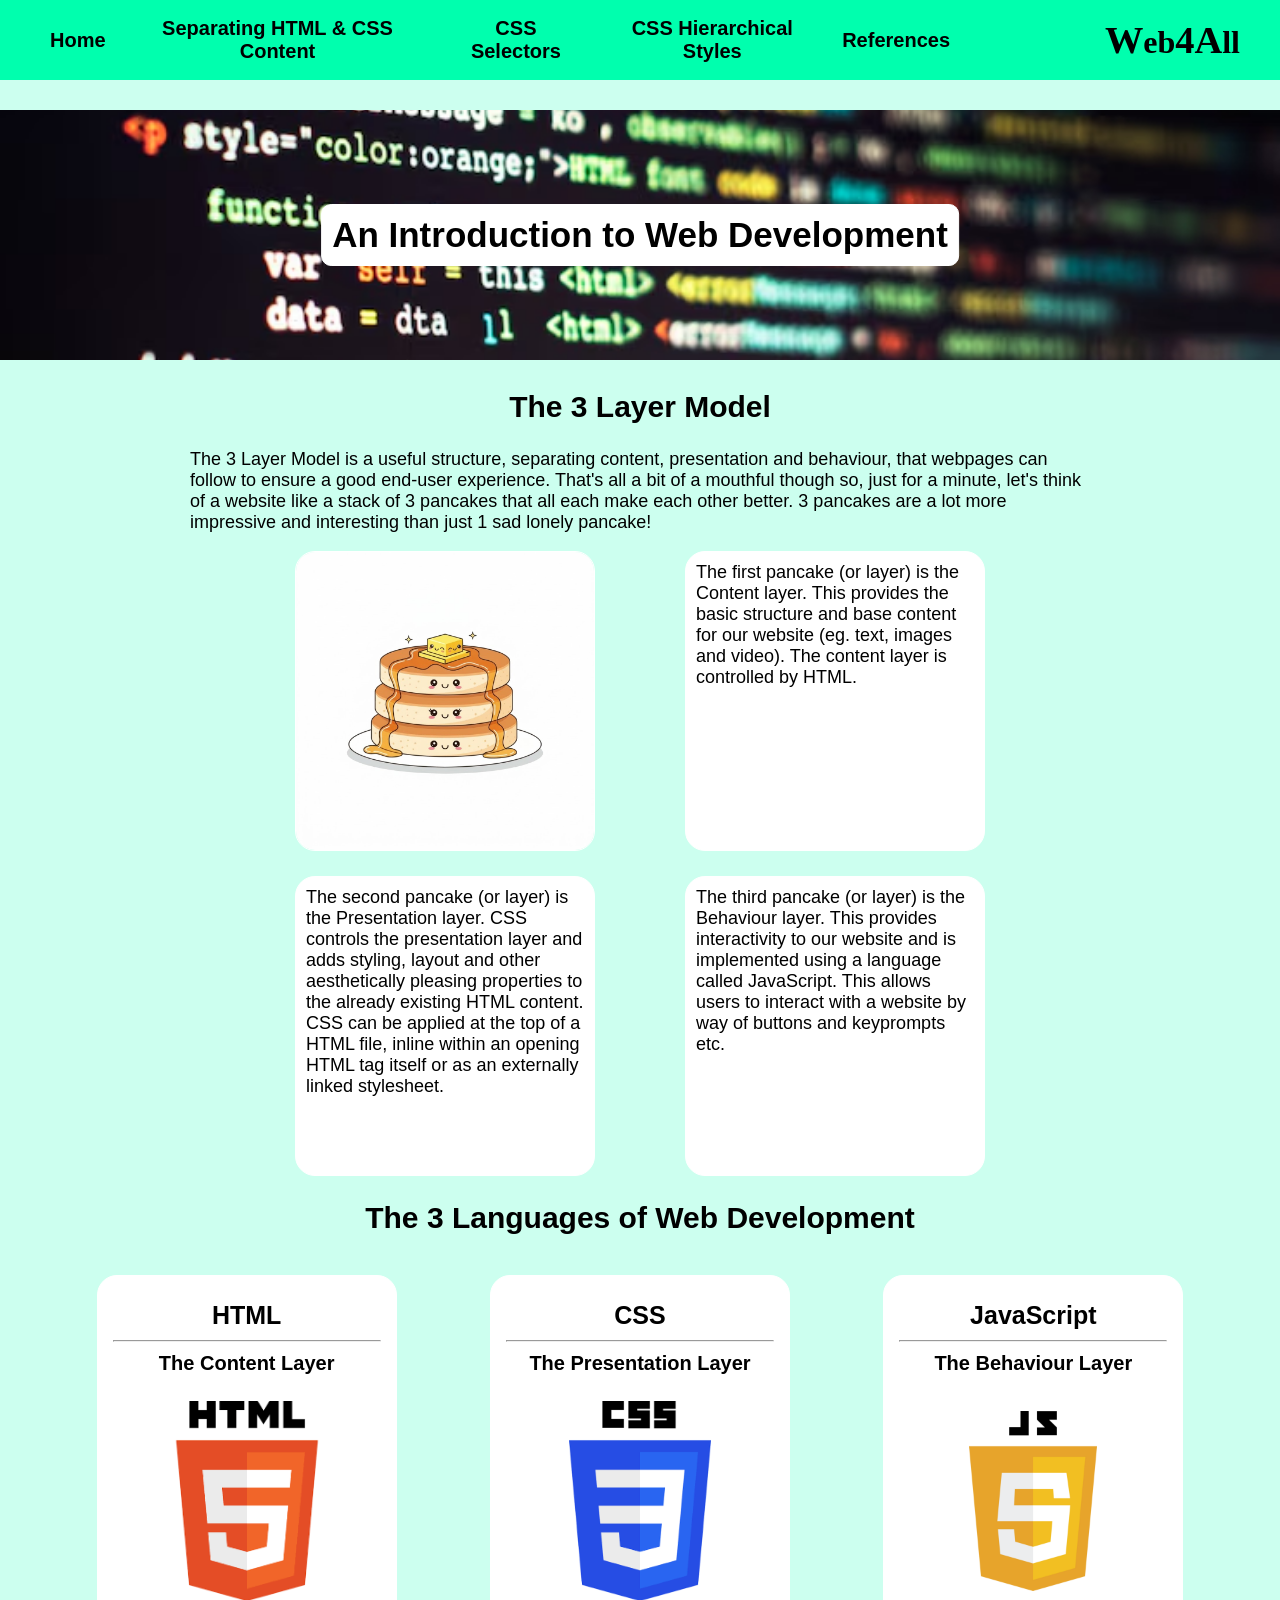
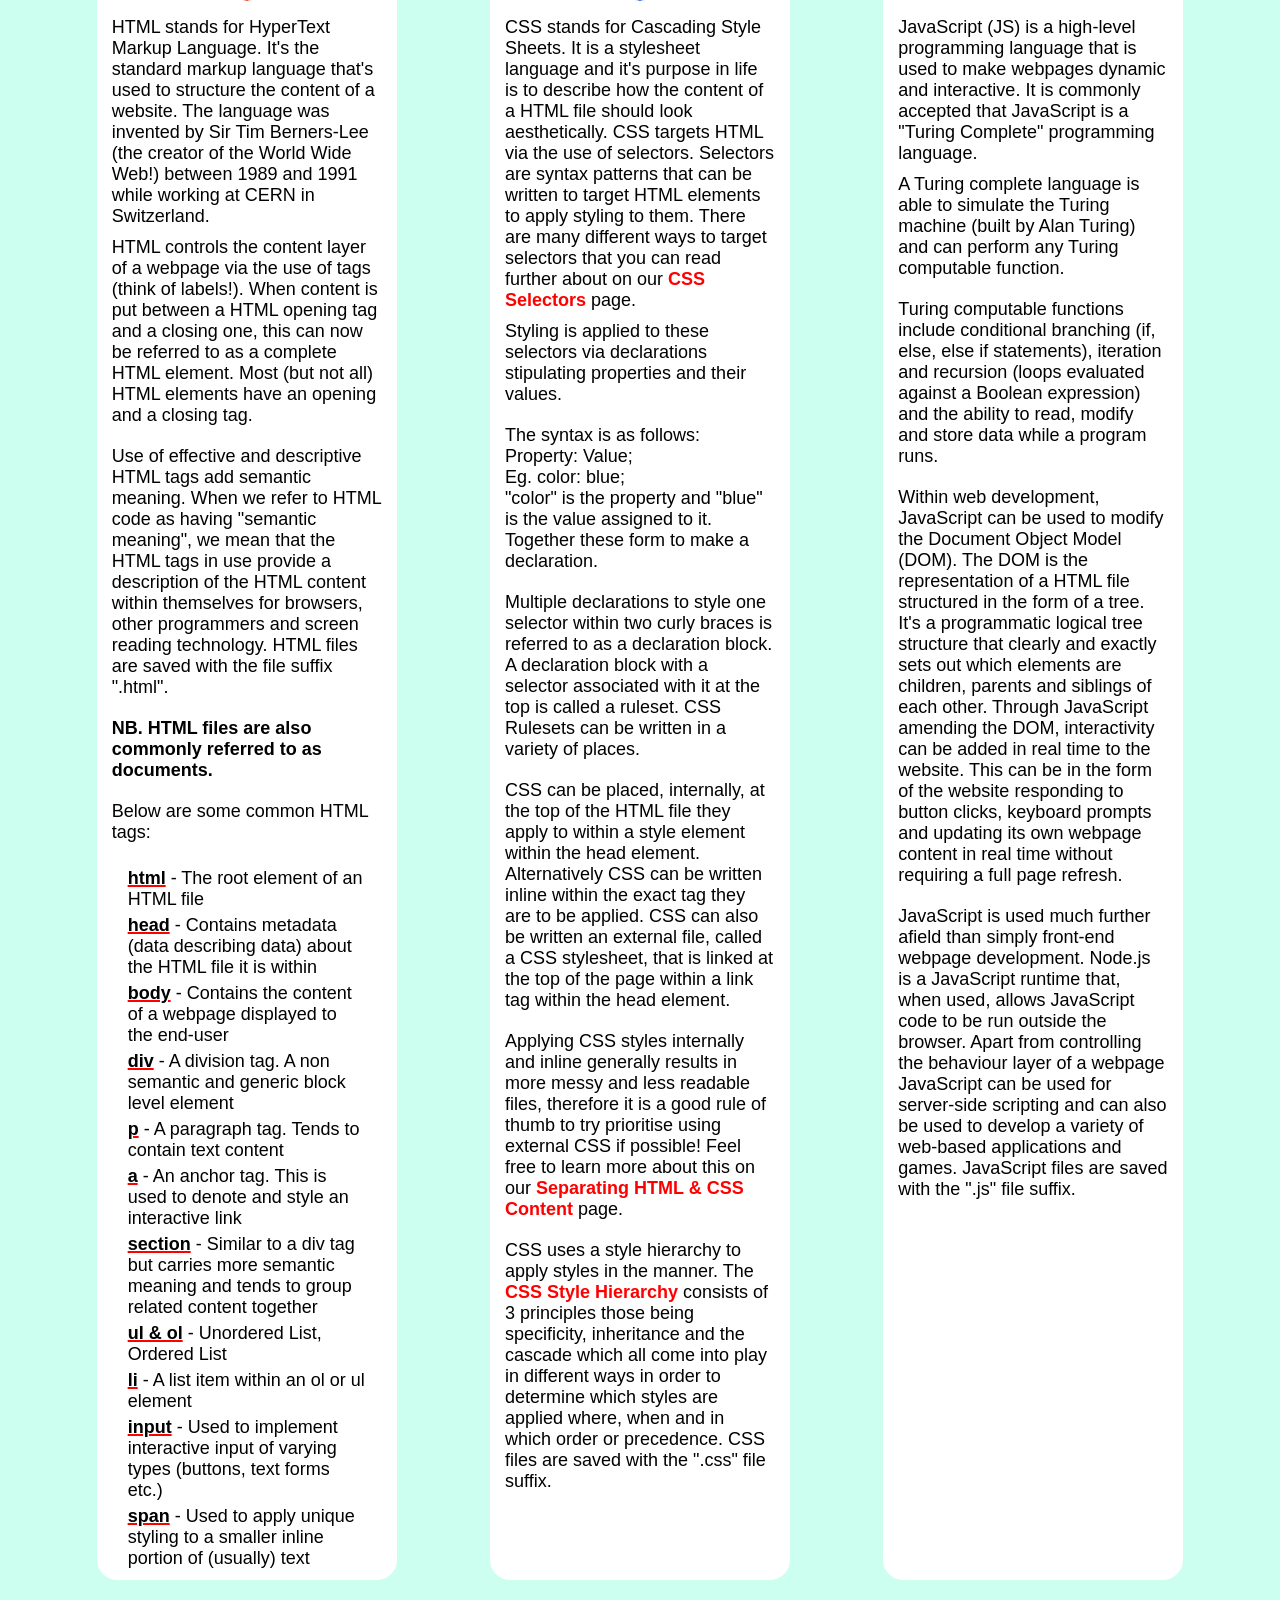
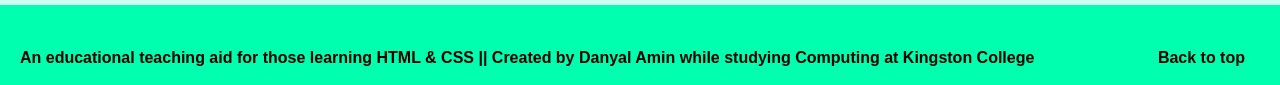
<file: index.html>
<!DOCTYPE html>

<!-- filename: index.html --> 
<html lang="en">
    <head>
        <title>Home - W4A</title>
        <meta charset="utf-8"/>
        <meta name="viewport" content="width=device-width, initial-scale=1">
        <link href="./universal_stylesheet.css" rel="stylesheet" type="text/css"/>
    </head>
    <body>

        <!-- header and navigation bar -->
        <header>
            <nav class="navbar-container">
                <ul class="navbar-menu"> 
                    <li><a href="./index.html">Home</a></li>
                    <li><a href="./separating_html_and_css_content.html">Separating HTML &amp; CSS Content</a></li>
                    <li><a href="./css_selectors.html">CSS Selectors</a></li>
                    <li><a href="./hierarchical_styles.html">CSS Hierarchical Styles</a></li>
                    <li><a href="./references.html">References</a></li>
                </ul>
                <div class="navbar-container-right">
                    <h1 class="site-title"><span>W</span>eb<span>4A</span>ll</h1>
                </div>
            </nav>
        </header>

        <main id="page-top">
            <h1 class="backup-site-title"><span>W</span>eb<span>4A</span>ll</h1>
            <!-- banner and title -->
            <section id="home-page-banner">
                <h2>An Introduction to Web Development</h2>
            </section>

            <!-- 3 Layer Model Description --> 
            <section id="three-layer-model-wrapper">
                <h2 class="section-heading" id="three-layer-heading">
                    The 3 Layer Model
                </h2>
                <p id="three-layer-definition">
                    The 3 Layer Model is a useful structure, separating content, presentation and behaviour, that webpages can follow to ensure a good end-user experience.
                    That's all a bit of a mouthful though so, just for a minute, let's think of a website like a stack of 3 pancakes that all each make each other better. 
                    3 pancakes are a lot more impressive and interesting than just 1 sad lonely pancake!
                </p>
                <section class="three-layer-model-grid-container">
                    <img src="./images/pancake-stack.jpg" alt="pancake stack"/>
                    <div>
                        The first pancake (or layer) is the Content layer. This provides the basic structure and base content for our website (eg. text, images and video). 
                        The content layer is controlled by HTML.
                    </div>
                    <div>
                        The second pancake (or layer) is the Presentation layer. 
                        CSS controls the presentation layer and adds styling, layout and other aesthetically pleasing properties to the already existing HTML content. 
                        CSS can be applied at the top of a HTML file, inline within an opening HTML tag itself or as an externally linked stylesheet. 
                    </div>
                    <div>
                        The third pancake (or layer) is the Behaviour layer. This provides interactivity to our website and is implemented using a language called JavaScript.
                        This allows users to interact with a website by way of buttons and keyprompts etc.
                    </div>
                </section>
            </section>

            <!-- Language Cards --> 
             <section id="language-wrapper">
                <h2 class="section-heading" id="web-dev-heading">
                    The 3 Languages of Web Development
                </h2>
                
                <section id="language-container">
                    <div class="language">
                        <h3>
                            HTML
                        </h3>
                        <hr> 
                        <h4>
                            The Content Layer
                        </h4>
                        <img src="./images/html-logo.png" alt="HTML Logo"/>
                        <p class="first">
                            HTML stands for HyperText Markup Language. It's the standard markup language that's used to structure the content of a website. The language was invented by Sir Tim Berners-Lee 
                            (the creator of the World Wide Web!) between 1989 and 1991 while working at CERN in Switzerland.
                        </p>
                        <p>
                            HTML controls the content layer of a webpage via the use of tags (think of labels!). When content is put between a HTML opening tag and a closing one, this can now be referred to as a complete HTML element.
                            Most (but not all) HTML elements have an opening and a closing tag.
                        </p>
                        <p>
                            Use of effective and descriptive HTML tags add semantic meaning. When we refer to HTML code as having "semantic meaning", we mean that the HTML tags in use provide a description of the
                            HTML content within themselves for browsers, other programmers and screen reading technology. HTML files are saved with the file suffix ".html".
                        </p>
                        <p>
                            <strong>NB. HTML files are also commonly referred to as documents.</strong>
                        </p>
                        <p>
                            Below are some common HTML tags:
                        </p>
                        <ul>
                            <li><span class="inline-important">html</span> - The root element of an HTML file</li>
                            <li><span class="inline-important">head</span> - Contains metadata (data describing data) about the HTML file it is within</li>
                            <li><span class="inline-important">body</span> - Contains the content of a webpage displayed to the end-user</li>
                            <li><span class="inline-important">div</span> - A division tag. A non semantic and generic block level element</li>
                            <li><span class="inline-important">p</span> - A paragraph tag. Tends to contain text content</li>
                            <li><span class="inline-important">a</span> - An anchor tag. This is used to denote and style an interactive link</li>
                            <li><span class="inline-important">section</span> - Similar to a div tag but carries more semantic meaning and tends to group related content together</li>
                            <li><span class="inline-important">ul &amp; ol</span> - Unordered List, Ordered List</li>
                            <li><span class="inline-important">li</span> - A list item within an ol or ul element</li>
                            <li><span class="inline-important">input</span> - Used to implement interactive input of varying types (buttons, text forms etc.)</li>
                            <li><span class="inline-important">span</span> - Used to apply unique styling to a smaller inline portion of (usually) text</li>
                        </ul>
                    </div>
                    <div class="language">
                        <h3>
                            CSS
                        </h3>
                        <hr>
                        <h4>
                            The Presentation Layer
                        </h4>
                        <img src="./images/css-logo.png" alt="CSS Logo"/>
                        <p class="first">
                            CSS stands for Cascading Style Sheets. It is a stylesheet language and it's purpose in life is to describe how the content of a HTML file should look aesthetically. 
                            CSS targets HTML via the use of selectors. Selectors are syntax patterns that can be written to target HTML elements to apply styling to them.
                            There are many different ways to target selectors that you can read further 
                            about on our <strong><a href="./css_selectors.html" class="intext-link" target="_blank">CSS Selectors</a></strong> page.
                        </p>
                        <p>
                            Styling is applied to these selectors via declarations stipulating properties and their values.
                        </p>
                        <p>
                            The syntax is as follows: 
                            <span class="break">Property: Value;</span><span class="break">Eg. color: blue;</span> 
                            "color" is the property and "blue" is the value assigned to it. Together these form to make a declaration.
                        </p>
                        <p>
                            Multiple declarations to style one selector within two curly braces is referred to as a declaration block.
                            A declaration block with a selector associated with it at the top is called a ruleset.
                            CSS Rulesets can be written in a variety of places.
                        </p>
                        <p>
                            CSS can be placed, internally, at the top of the HTML file they apply to within a style element within the head element.
                            Alternatively CSS can be written inline within the exact tag they are to be applied. CSS can also be written an external
                            file, called a CSS stylesheet, that is linked at the top of the page within a link tag within the head element.
                        </p>
                        <p>
                            Applying CSS styles internally and inline generally results in more messy and less readable files, therefore it is a good rule of thumb
                            to try prioritise using external CSS if possible! Feel free to learn more about this on our 
                            <strong><a href="./separating_html_and_css_content.html" class="intext-link" target="_blank">Separating HTML &amp; CSS Content</a></strong> page.
                        </p>
                        <p>
                            CSS uses a style hierarchy to apply styles in the manner. The
                            <strong><a href="./hierarchical_styles.html" class="intext-link" target="_blank">CSS Style Hierarchy</a></strong>
                            consists of 3 principles those being
                            specificity, inheritance and the cascade which all come into play in different ways in order to determine which styles
                            are applied where, when and in which order or precedence.
                            CSS files are saved with the ".css" file suffix.
                        </p>
                    </div>
                    <div class="language">
                        <h3>
                            JavaScript
                        </h3>
                        <hr>
                        <h4>
                            The Behaviour Layer
                        </h4>
                        <img src="./images/js-logo.png" alt="JavaScript Logo"/>
                        <p class="first">
                            JavaScript (JS) is a high-level programming language that is used to make webpages dynamic and interactive. 
                            It is commonly accepted that JavaScript is a "Turing Complete" programming language.
                        </p>
                        <p>
                            A Turing complete language is able to simulate the Turing machine (built by Alan Turing) and can perform any Turing
                            computable function.
                        </p>
                        <p>
                            Turing computable functions include conditional branching (if, else, else if statements),
                            iteration and recursion (loops evaluated against a Boolean expression) and the ability to read, modify and store data
                            while a program runs.
                        </p>
                        <p>
                            Within web development, JavaScript can be used to modify the Document Object Model (DOM). 
                            The DOM is the representation of a HTML file structured in the form of a tree. 
                            It's a programmatic logical tree structure that clearly and exactly sets out which elements are children, parents and siblings of each other. 
                            Through JavaScript amending the DOM, interactivity can be added in real time to the website. 
                            This can be in the form of the website responding to button clicks, keyboard prompts and updating its own webpage content in real time without requiring a full page refresh.
                        </p>
                        <p>
                            JavaScript is used much further afield than simply front-end webpage development. 
                            Node.js is a JavaScript runtime that, when used, allows JavaScript code to be run outside the browser. 
                            Apart from controlling the behaviour layer of a webpage JavaScript can be used for server-side scripting and can also be used to develop a variety of web-based applications and games. 
                            JavaScript files are saved with the ".js" file suffix.
                        </p>
                    </div>
                </section>
             </section> 
        </main>

        <!-- footer code --> 
        <footer class="page-footer">
            <p>
                An educational teaching aid for those learning HTML &amp; CSS || Created by Danyal Amin while studying Computing at Kingston College
            </p>
            <span> 
                <a href="#page-top" class="menu-link">Back to top</a>
            </span>
        </footer>
        
    </body>
</html>
</file>
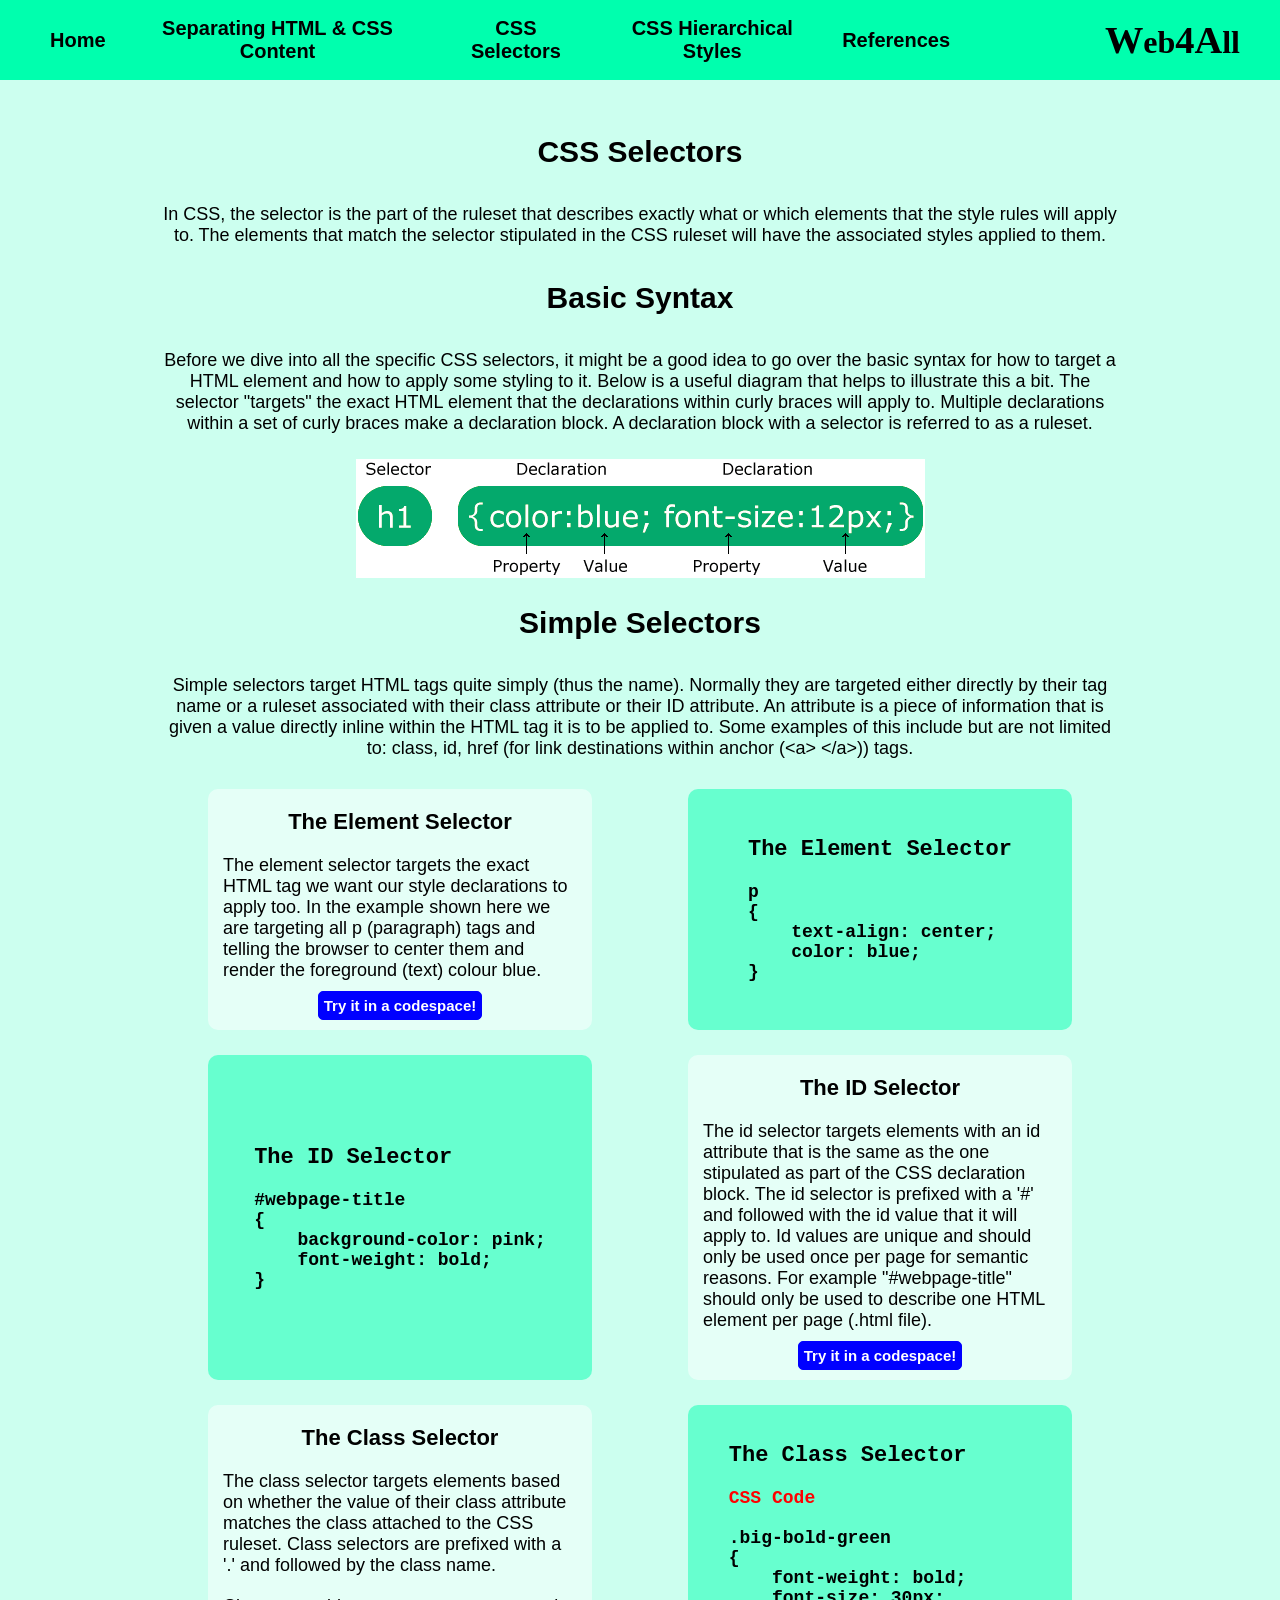
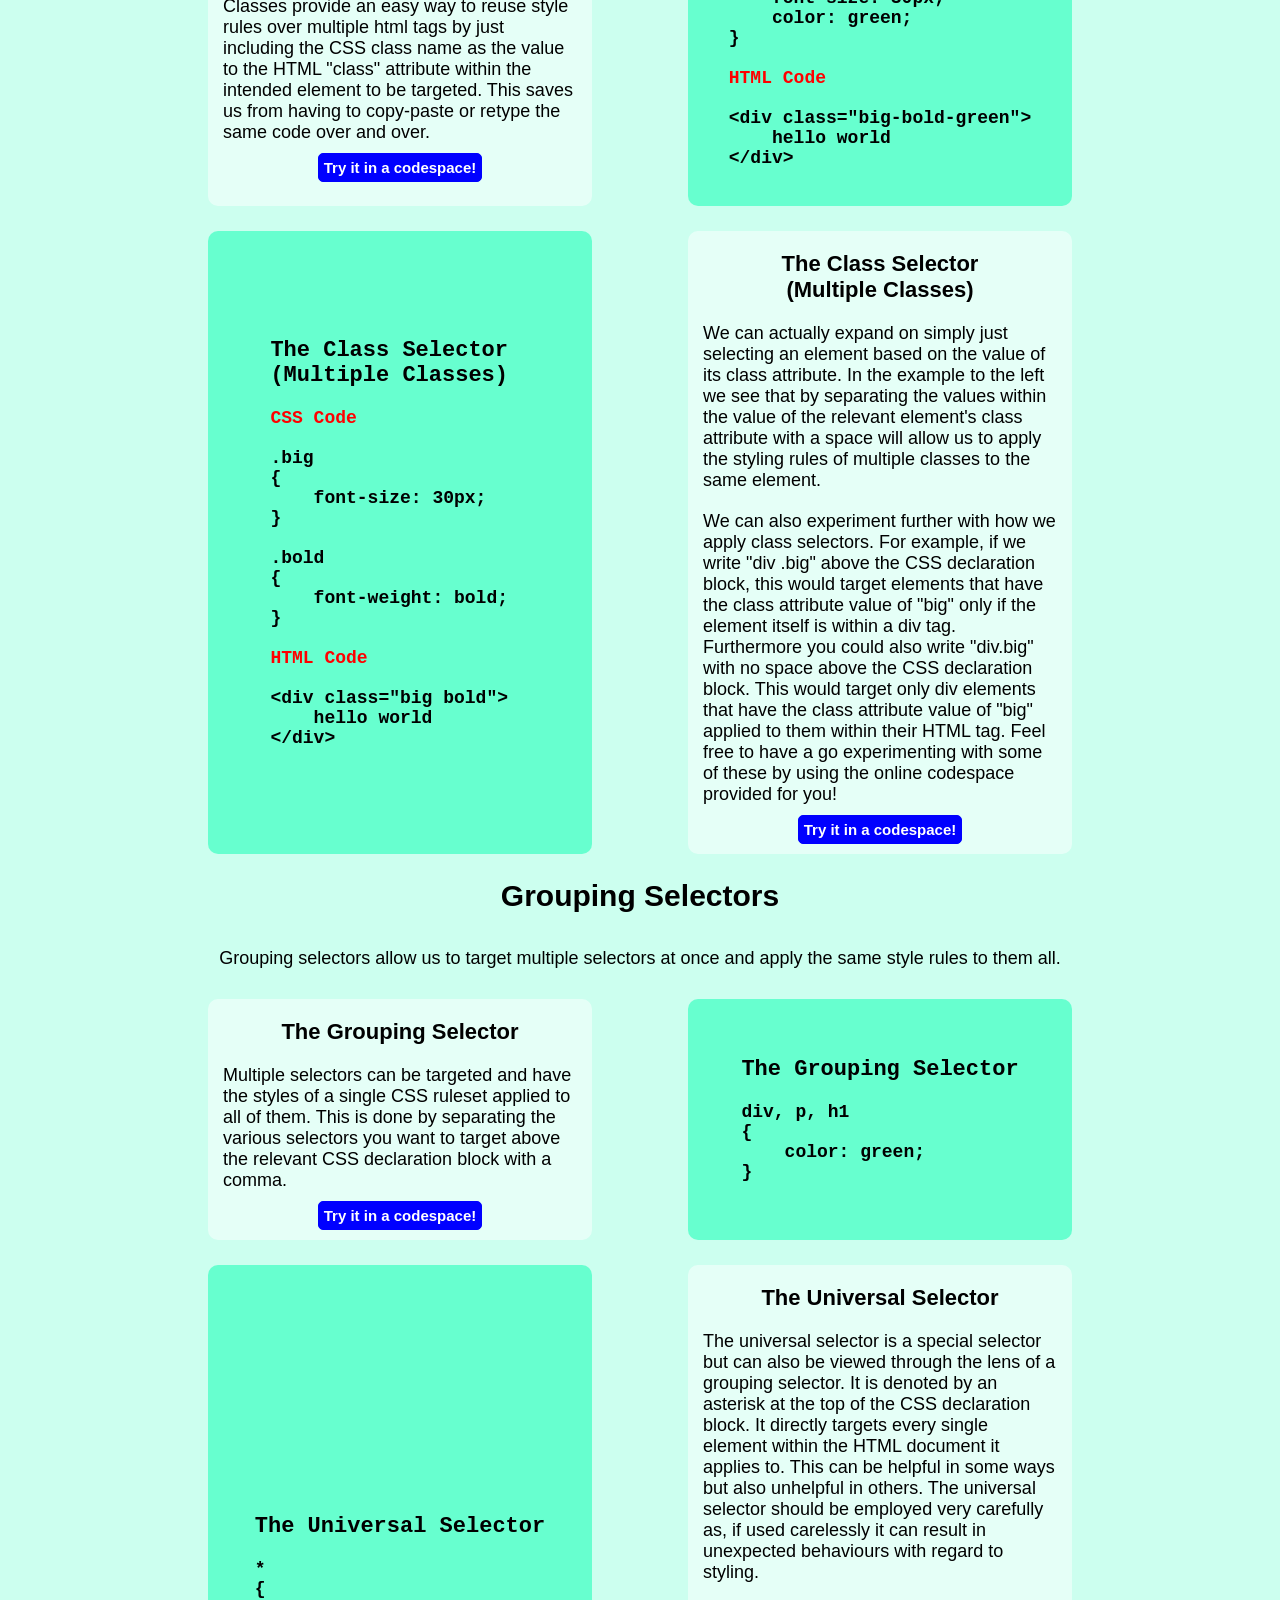
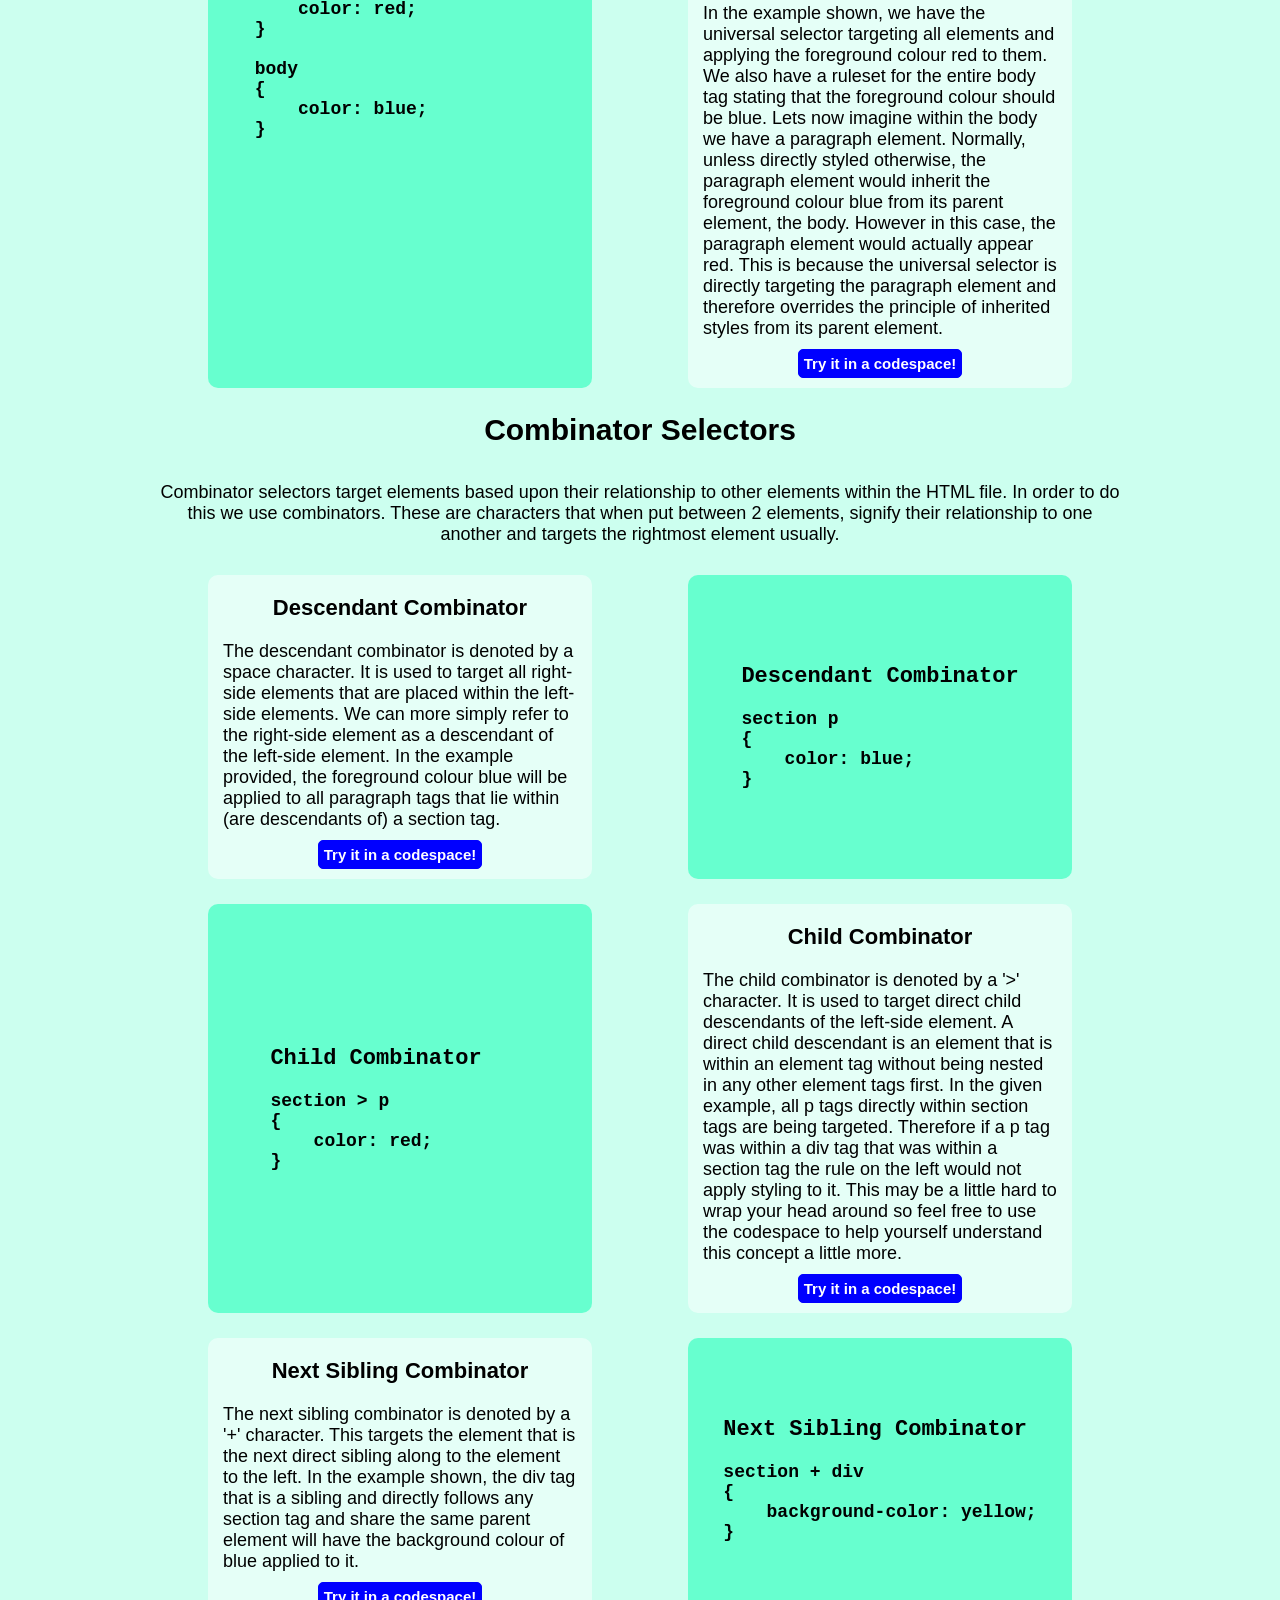
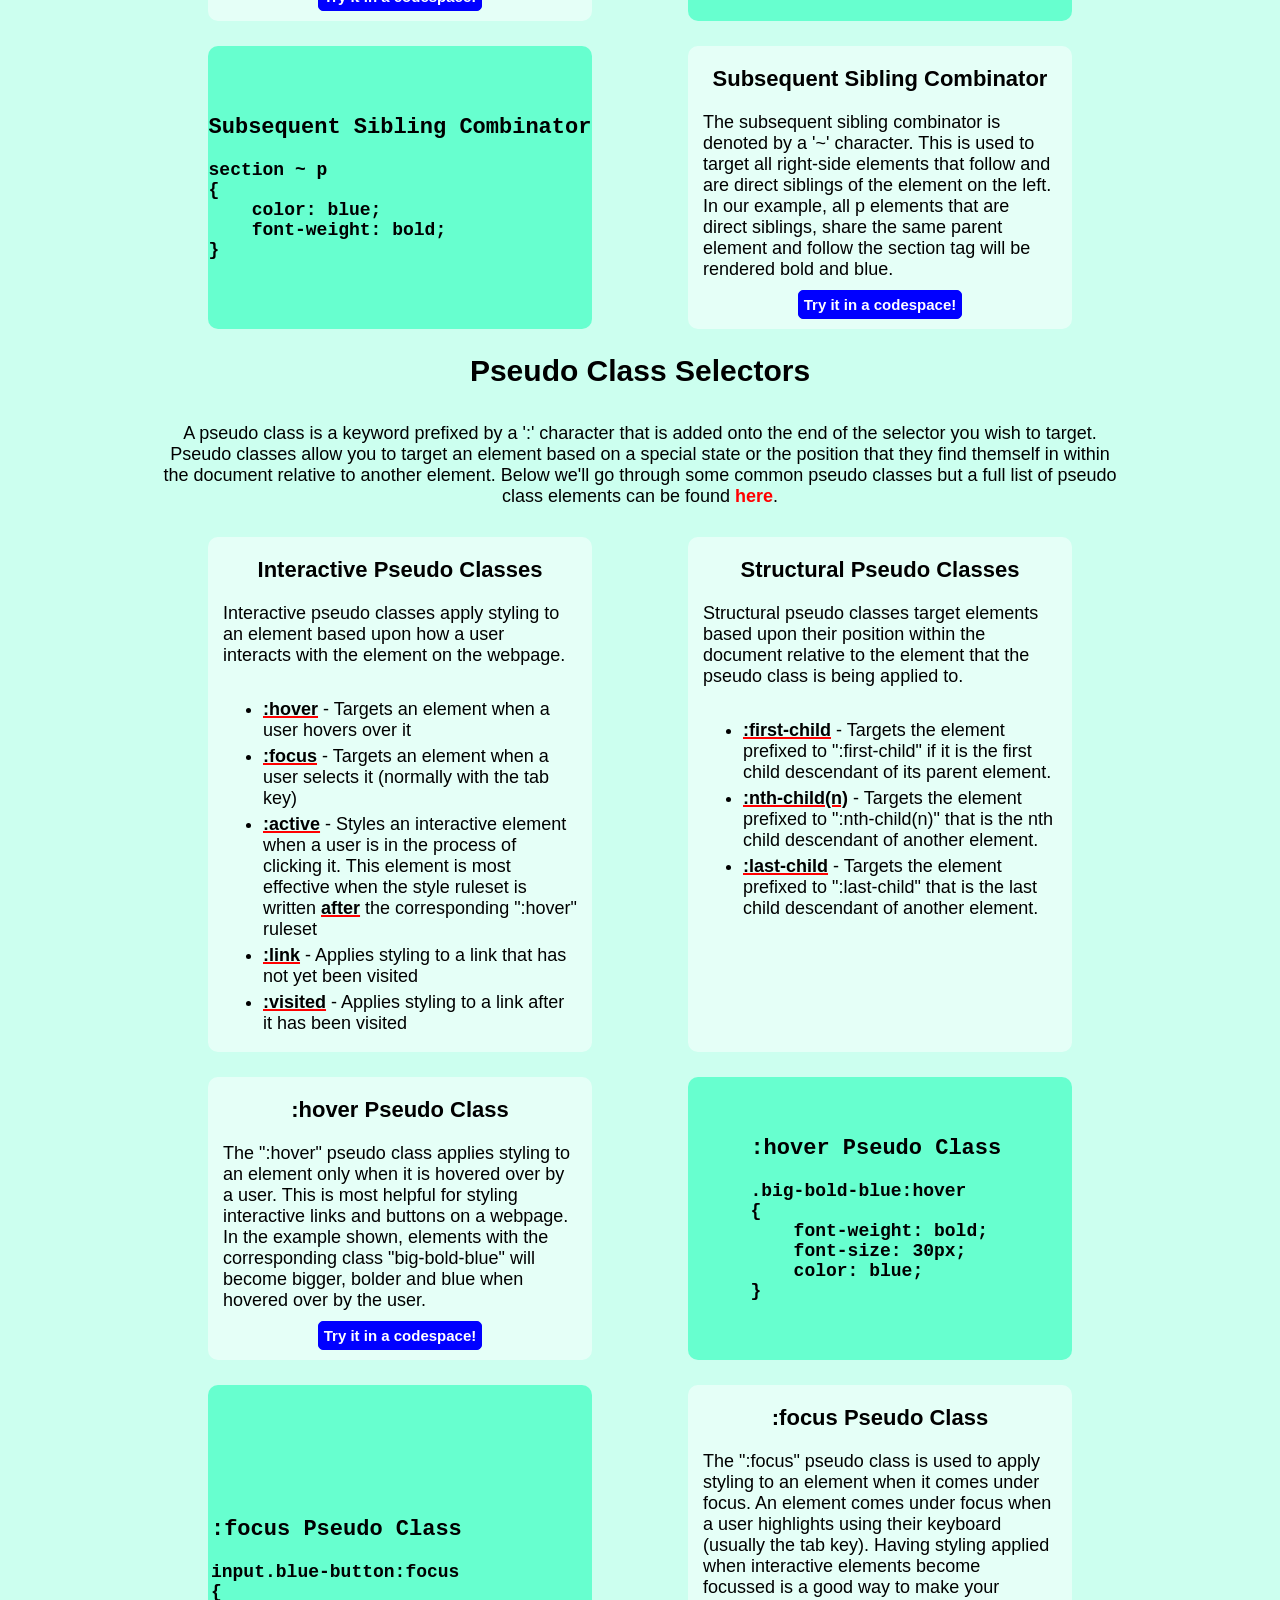
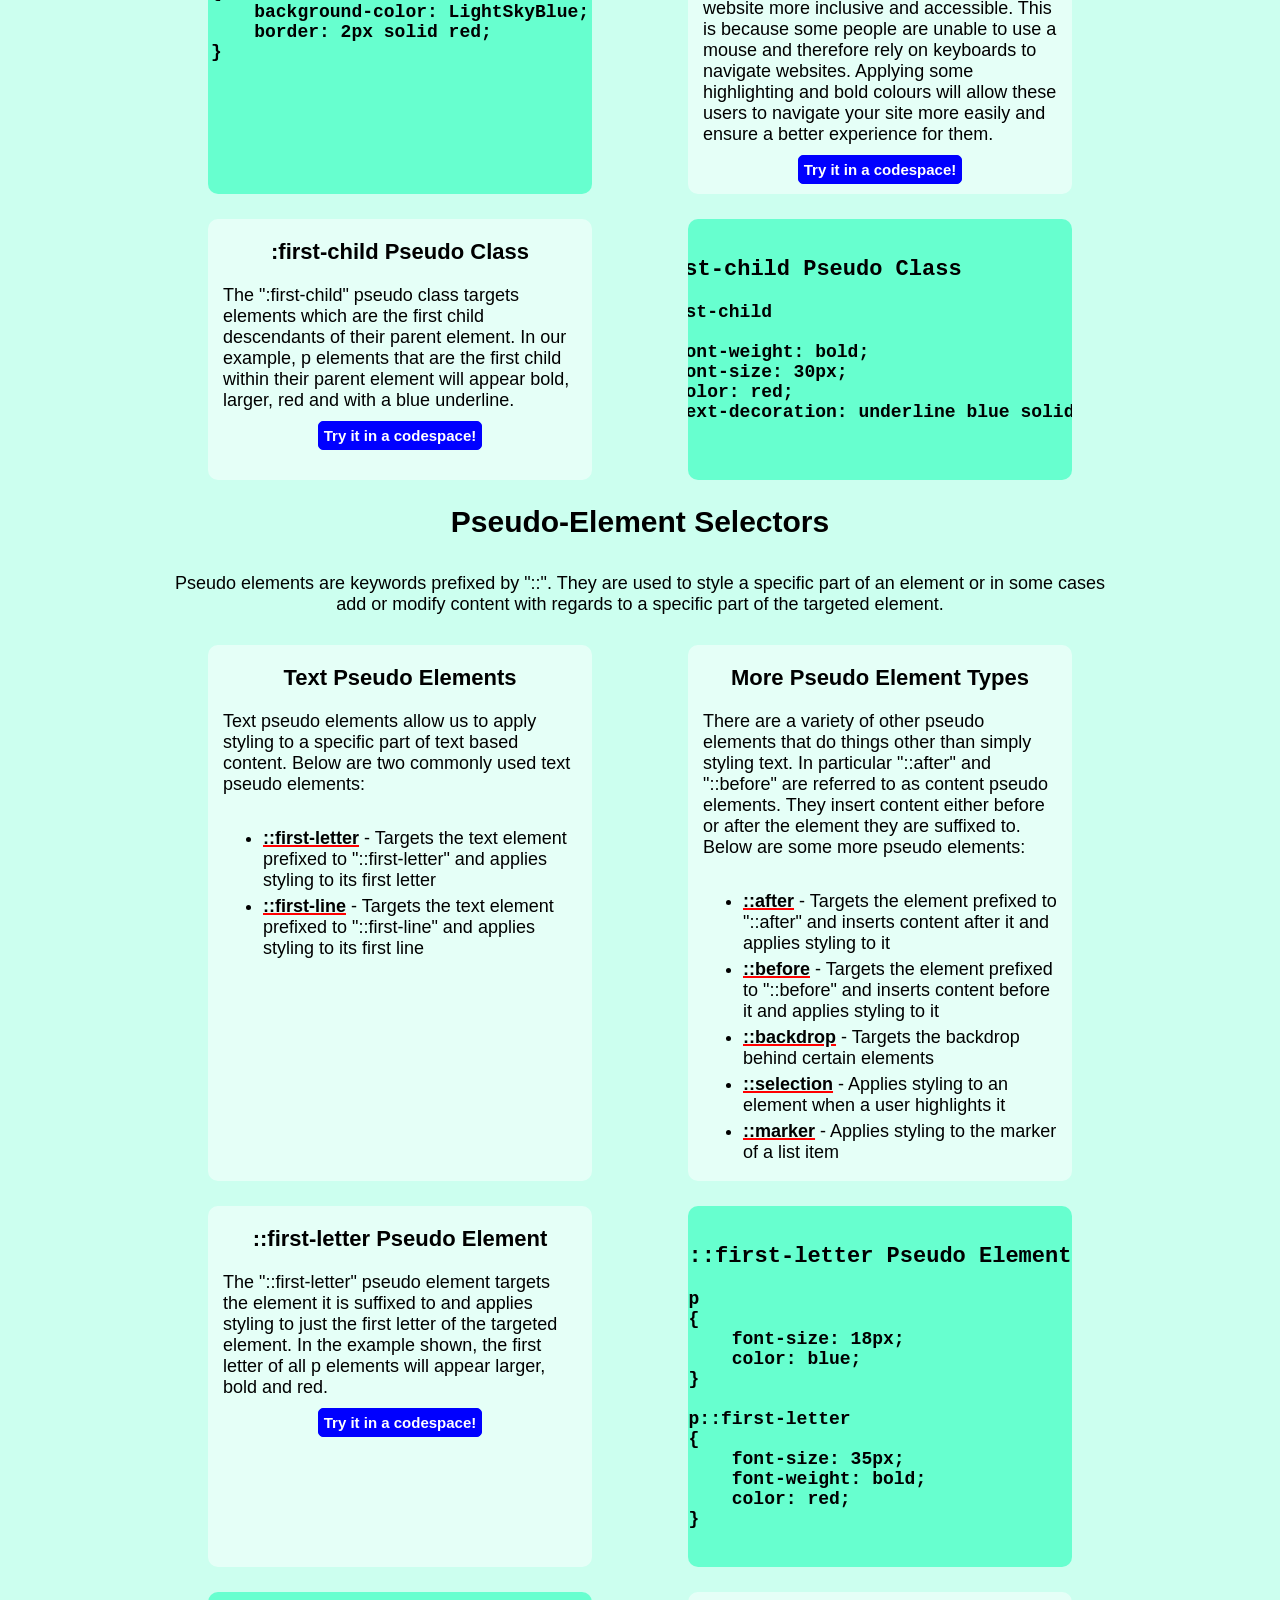
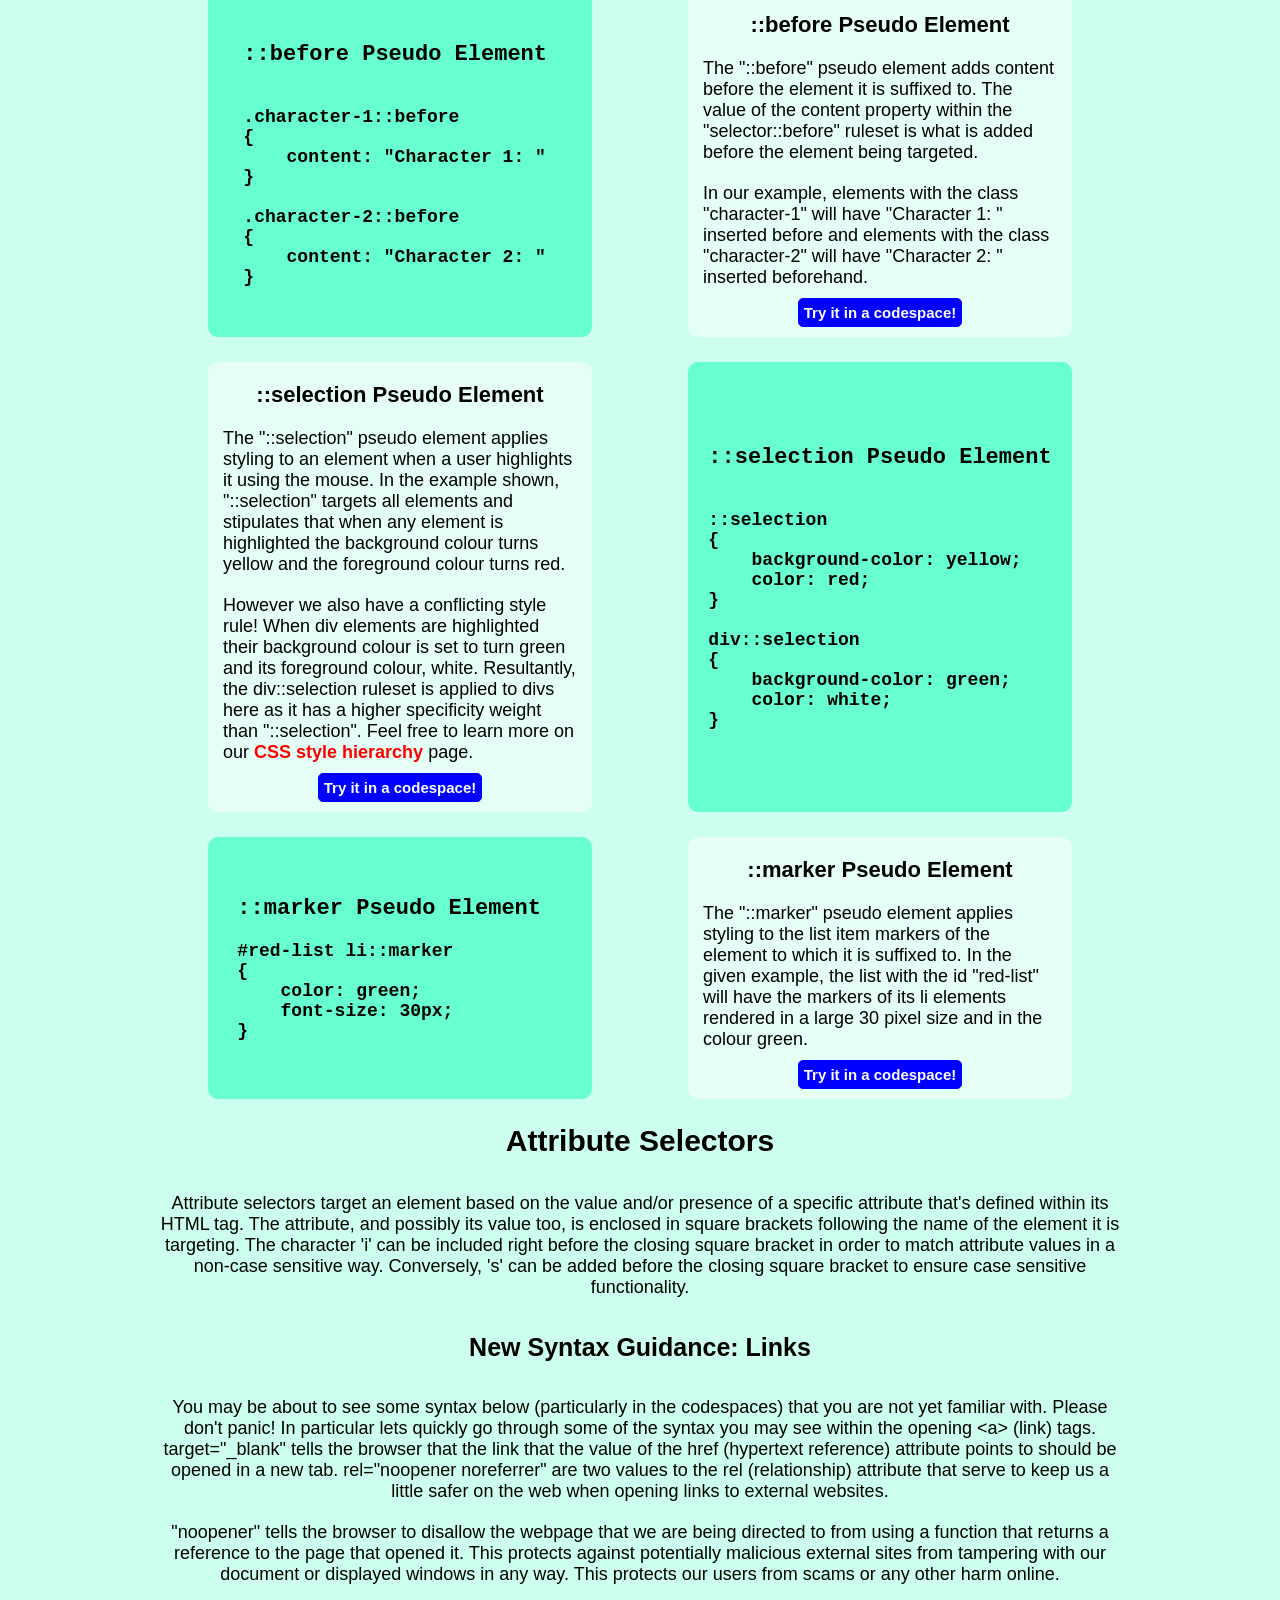
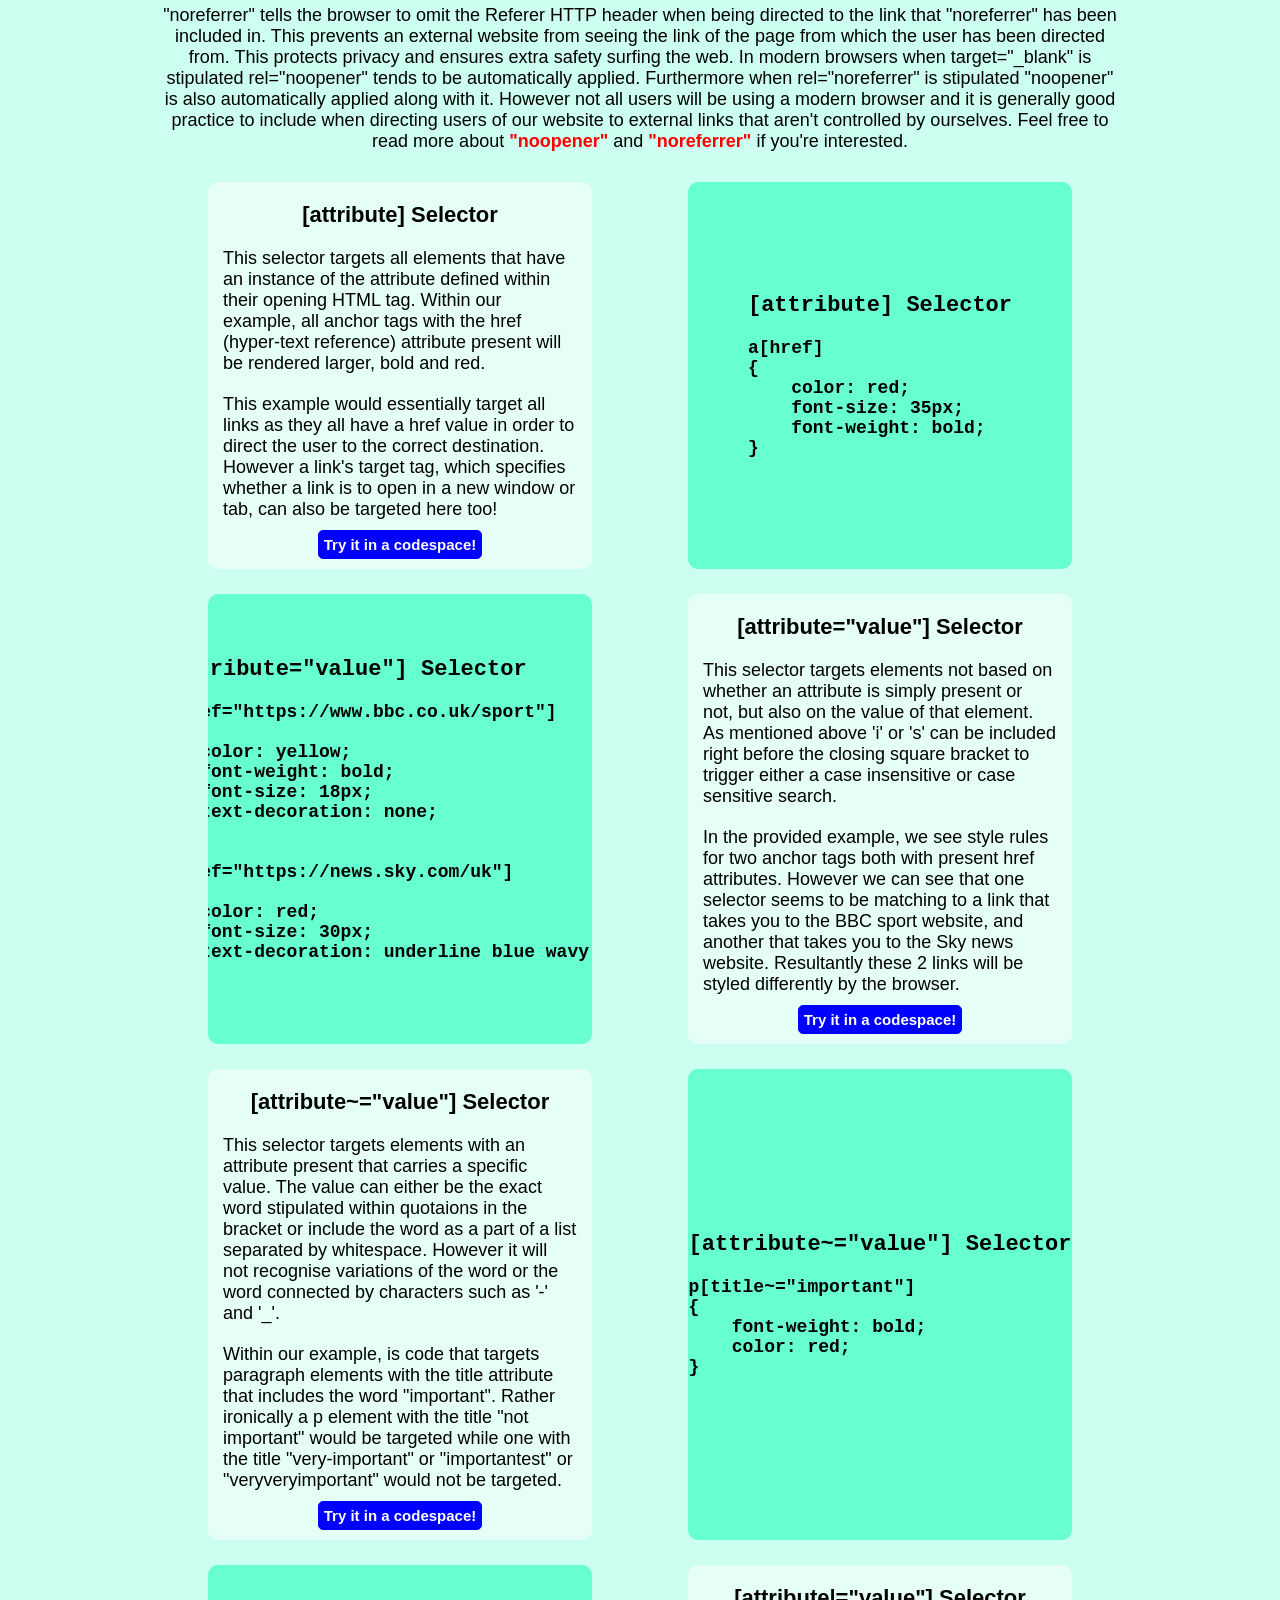
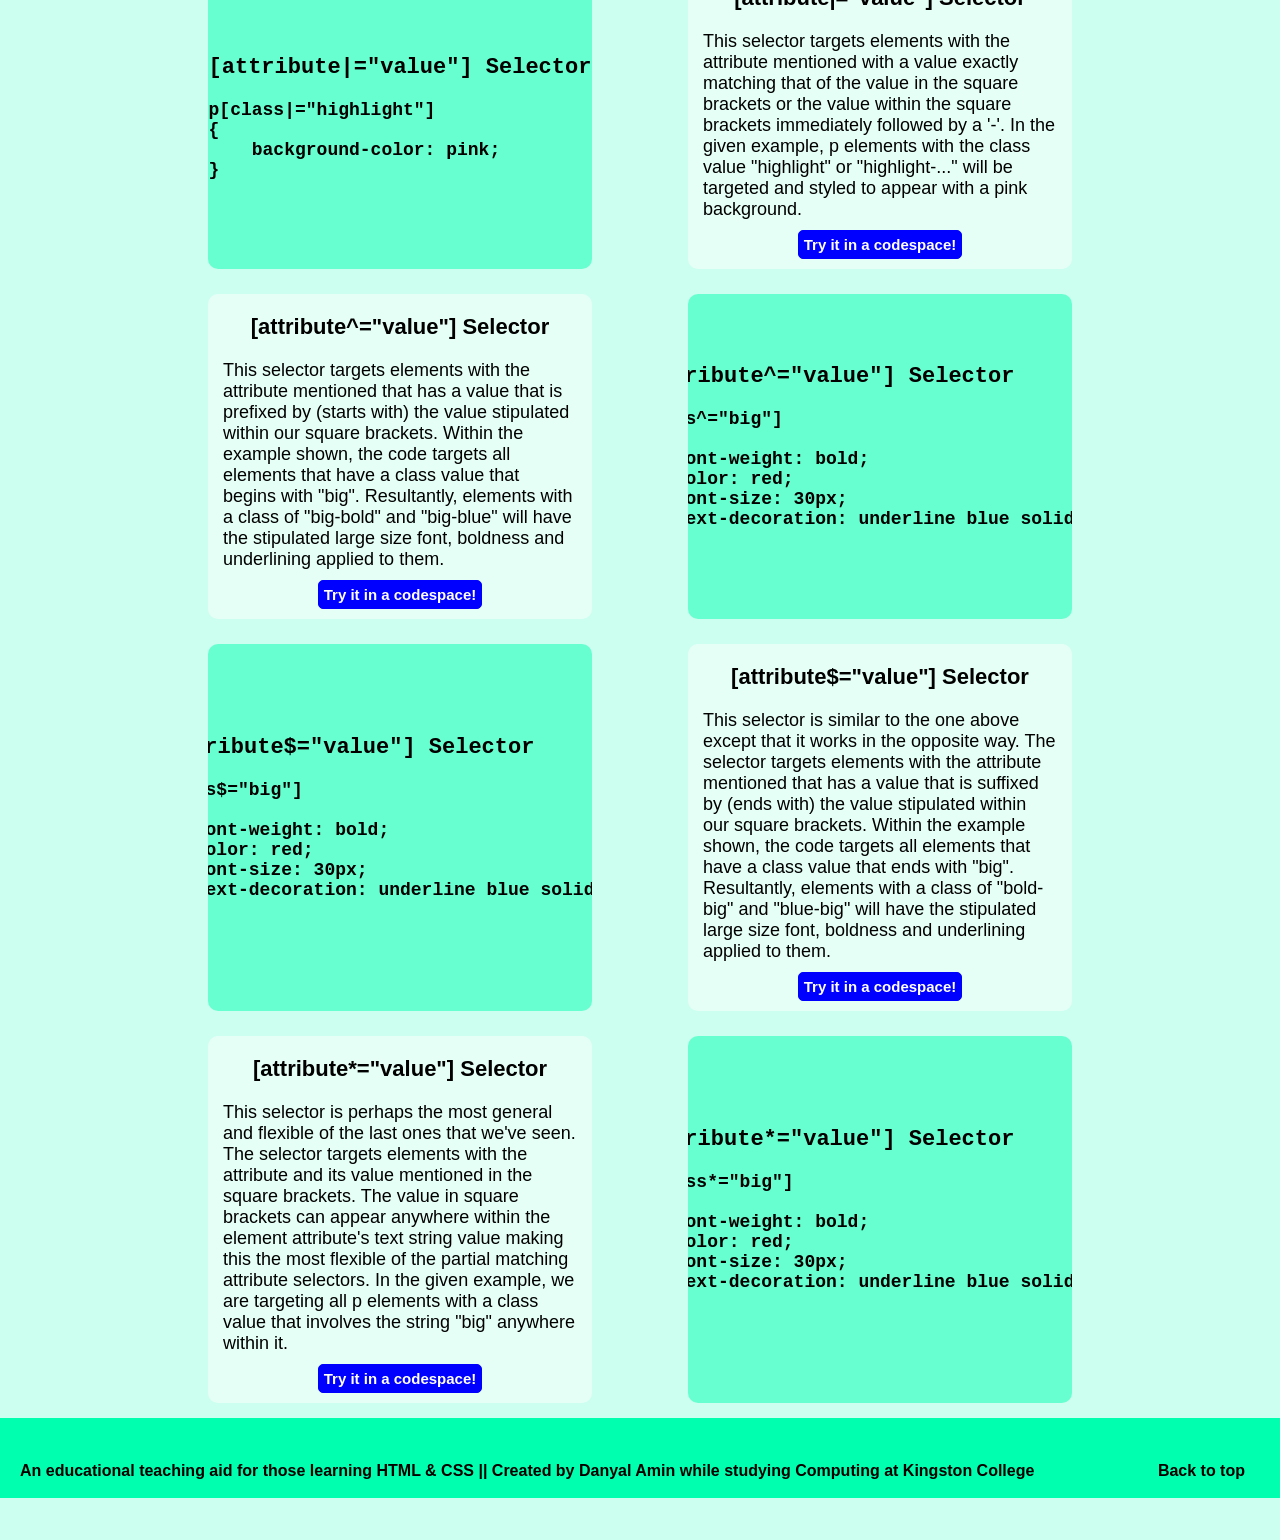
<file: css_selectors.html>
<!DOCTYPE html>

<!-- filename: css_selectors.html --> 
<html lang="en">
    <head>
        <title>CSS Selectors - W4A</title>
        <meta charset="utf-8"/>
        <meta name="viewport" content="width=device-width, initial-scale=1">
        <link href="./universal_stylesheet.css" rel="stylesheet" type="text/css"/>
    </head>
    <body>

        <!-- header and navigation bar -->
        <header>
            <nav class="navbar-container">
                <ul class="navbar-menu"> 
                    <li><a href="./index.html">Home</a></li>
                    <li><a href="./separating_html_and_css_content.html">Separating HTML &amp; CSS Content</a></li>
                    <li><a href="./css_selectors.html">CSS Selectors</a></li>
                    <li><a href="./hierarchical_styles.html">CSS Hierarchical Styles</a></li>
                    <li><a href="./references.html">References</a></li>
                </ul>
                <div class="navbar-container-right">
                    <h1 class="site-title"><span>W</span>eb<span>4A</span>ll</h1>
                </div>
            </nav>
        </header>

        <!-- main body code -->
        <main id="page-top">
            <h1 class="backup-site-title"><span>W</span>eb<span>4A</span>ll</h1>
            <section class="selector-page-main-wrapper">
                <h2 class="section-heading">
                    CSS Selectors 
                </h2>
                <p class="main-para-text">
                    In CSS, the selector is the part of the ruleset that describes exactly what or which elements that the style rules will apply to. 
                    The elements that match the selector stipulated in the  CSS ruleset will have the associated styles applied to them.
                </p>
                <h2 class="section-heading">
                    Basic Syntax
                </h2>
                <p class="main-para-text">
                    Before we dive into all the specific CSS selectors, it might be a good idea to go over the basic syntax for how to target a HTML element and how to apply some styling to it. 
                    Below is a useful diagram that helps to illustrate this a bit. The selector "targets" the exact HTML element that the declarations within curly braces will apply to. 
                    Multiple declarations within a set of curly braces make a declaration block. A declaration block with a selector is referred to as a ruleset.
                </p>
                <section id="basic-css-syntax-pic">
                    <img src="./images/css_basic_syntax.gif" alt="css basic syntax"/>
                </section>

                <!-- Simple Selectors heading and grid start -->
                <h2 class="section-heading">
                    Simple Selectors
                </h2>
                <p class="main-para-text">
                    Simple selectors target HTML tags quite simply (thus the name). 
                    Normally they are targeted either directly by their tag name or a ruleset associated with their class attribute or their ID attribute. 
                    An attribute is a piece of information that is given a value directly inline within the HTML tag it is to be applied to. 
                    Some examples of this include but are not limited to: class, id, href (for link destinations within anchor (&lt;a&gt; &lt;/a&gt;)) tags.
                </p>
                <section class="description-grid">
                    <section class="description-card">
                        <h3>
                            The Element Selector
                        </h3>
                        <p>
                            The element selector targets the exact HTML tag we want our style declarations to apply too. 
                            In the example shown here we are targeting all p (paragraph) 
                            tags and telling the browser to center them and render the foreground (text) colour blue.
                        </p>
                        <a class="codespace-button" href="https://onecompiler.com/html/458bcynvq" target="_blank" rel="noopener noreferrer">Try it in a codespace!</a>
                    </section>
                    <pre class="code-block"><code>
<span class="bigger-code-text">The Element Selector</span>

p
{
    text-align: center;
    color: blue;
}
                    </code></pre>
                    <pre class="code-block"><code>
<span class="bigger-code-text">The ID Selector</span>
                    
#webpage-title
{
    background-color: pink;
    font-weight: bold;
}
                    </code></pre>
                    <section class="description-card">
                        <h3>
                            The ID Selector
                        </h3>
                        <p>
                            The id selector targets elements with an id attribute that is the same as the one stipulated as part of the CSS declaration block. 
                            The id selector is prefixed with a '#' and followed with the id value that it will apply to. 
                            Id values are unique and should only be used once per page for semantic reasons. 
                            For example "#webpage-title" should only be used to describe one HTML element per page (.html file). 
                        </p>
                        <a class="codespace-button" href="https://onecompiler.com/html/458bdn8xu" target="_blank" rel="noopener noreferrer">Try it in a codespace!</a>
                    </section>
                    <section class="description-card">
                        <h3>
                            The Class Selector
                        </h3>
                        <p>
                            The class selector targets elements based on whether the value of their class attribute matches the class attached to the CSS ruleset. 
                            Class selectors are prefixed with a '.' and followed by the class name.
                        </p>
                        <p>
                            Classes provide an easy way to reuse style rules over multiple html tags by just including the CSS class name as the value to the HTML "class" 
                            attribute within the intended element to be targeted. This saves us from having to copy-paste or retype the same code over and over.
                        </p>
                        <a class="codespace-button" href="https://onecompiler.com/html/458bdw5mn" target="_blank" rel="noopener noreferrer">Try it in a codespace!</a>
                    </section>
                    <pre class="code-block">
                        <code>
<span class="bigger-code-text">The Class Selector</span>

<span class="red">CSS Code</span>

.big-bold-green
{
    font-weight: bold;
    font-size: 30px;
    color: green;
}

<span class="red">HTML Code</span>

&lt;div class=&quot;big-bold-green&quot;&gt;
    hello world
&lt;/div&gt;
                        </code>
                    </pre>
                    <pre class="code-block">
                        <code>
<span class="bigger-code-text">The Class Selector</span>
<span class="bigger-code-text">(Multiple Classes)</span>

<span class="red">CSS Code</span>

.big
{
    font-size: 30px;
}

.bold
{
    font-weight: bold;
}
         
<span class="red">HTML Code</span>

&lt;div class=&quot;big bold&quot;&gt;
    hello world
&lt;/div&gt;
                        </code>
                    </pre>
                    <section class="description-card">
                        <h3>
                            The Class Selector <span class="break">(Multiple Classes)</span>
                        </h3>
                        <p>
                            We can actually expand on simply just selecting an element based on the value of its class attribute. 
                            In the example to the left we see that by separating the values within the value of the relevant element's class attribute 
                            with a space will allow us to apply the styling rules of multiple classes to the same element. 
                        </p>
                        <p>
                            We can also experiment further with how we apply class selectors. For example, if we write "div .big" above the CSS declaration block, 
                            this would target elements that have the class attribute value of "big" only if the element itself is within a div tag.
                            Furthermore you could also write "div.big" with no space above the CSS declaration block. 
                            This would target only div elements that have the class attribute value of "big" applied to them within their HTML tag. 
                            Feel free to have a go experimenting with some of these by using the online codespace provided for you!
                        </p>
                        <a class="codespace-button" href="https://onecompiler.com/html/458beb9uz" target="_blank" rel="noopener noreferrer">Try it in a codespace!</a>
                    </section>
                </section>
                <!-- Grouping Selector heading and grid -->
                <h2 class="section-heading"> 
                    Grouping Selectors
                </h2>
                <p class="main-para-text">
                    Grouping selectors allow us to target multiple selectors at once and apply the same style rules to them all. 
                </p>
                <section class="description-grid">
                    <section class="description-card">
                        <h3>
                            The Grouping Selector
                        </h3>
                        <p>
                            Multiple selectors can be targeted and have the styles of a single CSS ruleset applied to all of them. 
                            This is done by separating the various selectors you want to target above the relevant CSS declaration block with a comma. 
                        </p>
                        <a class="codespace-button" href="https://onecompiler.com/html/458bet9rs" target="_blank" rel="noopener noreferrer">Try it in a codespace!</a>
                    </section>
                    <pre class="code-block">
                        <code>
<span class="bigger-code-text">The Grouping Selector</span>

div, p, h1
{
    color: green;
}
                        </code>
                    </pre>
                    <pre class="code-block">
                        <code>
<span class="bigger-code-text">The Universal Selector</span>

*
{
    color: red;
}

body
{
    color: blue;
}
                        </code>
                    </pre>
                    <section class="description-card">
                        <h3>
                            The Universal Selector
                        </h3>
                        <p>
                            The universal selector is a special selector but can also be viewed through the lens of a grouping selector. 
                            It is denoted by an asterisk at the top of the CSS declaration block. 
                            It directly targets every single element within the HTML document it applies to. This can be helpful in some ways but also unhelpful in others. 
                            The universal selector should be employed very carefully as, if used carelessly it can result in unexpected behaviours with regard to styling.
                        </p>
                        <p>
                            In the example shown, we have the universal selector targeting all elements and applying the foreground colour red to them. 
                            We also have a ruleset for the entire body tag stating that the foreground colour should be blue. Lets now imagine within the body we have a paragraph element. 
                            Normally, unless directly styled otherwise, the paragraph element would inherit the foreground colour blue from its parent element, the body. 
                            However in this case, the paragraph element would actually appear red. 
                            This is because the universal selector is directly targeting the paragraph element and therefore overrides the principle of inherited styles from its parent element.
                        </p>
                        <a class="codespace-button" href="https://onecompiler.com/html/458bf9g68" target="_blank" rel="noopener noreferrer">Try it in a codespace!</a>
                    </section>
                </section>
                <!-- Combinator Selector heading and grid -->
                <h2 class="section-heading">
                    Combinator Selectors
                </h2>
                <p class="main-para-text">
                    Combinator selectors target elements based upon their relationship to other elements within the HTML file. In order to do this we use combinators. 
                    These are characters that when put between 2 elements, signify their relationship to one another and targets the rightmost element usually.
                </p>
                <section class="description-grid">
                    <section class="description-card">
                        <h3>
                            Descendant Combinator
                        </h3>
                        <p>
                            The descendant combinator is denoted by a space character. It is used to target all right-side elements that are placed within the left-side elements. 
                            We can more simply refer to the right-side element as a descendant of the left-side element. 
                            In the example provided, the foreground colour blue will be applied to all paragraph tags that lie within (are descendants of) a section tag. 
                        </p>
                        <a class="codespace-button" href="https://onecompiler.com/html/458cznw92" target="_blank" rel="noopener noreferrer">Try it in a codespace!</a>
                    </section>
                    <pre class="code-block">
                        <code>
<span class="bigger-code-text">Descendant Combinator</span>

section p
{
    color: blue;
}
                        </code>
                    </pre>
                    <pre class="code-block">
                        <code>
<span class="bigger-code-text">Child Combinator</span>

section > p
{
    color: red;
}
                        </code>
                    </pre>
                    <section class="description-card">
                        <h3>
                            Child Combinator
                        </h3>
                        <p>
                            The child combinator is denoted by a '>' character. It is used to target direct child descendants of the left-side element. 
                            A direct child descendant is an element that is within an element tag without being nested in any other element tags first. 
                            In the given example, all p tags directly within section tags are being targeted. 
                            Therefore if a p tag was within a div tag that was within a section tag the rule on the left would not apply styling to it. 
                            This may be a little hard to wrap your head around so feel free to use the codespace to help yourself understand this concept a little more. 
                        </p>
                        <a class="codespace-button" href="https://onecompiler.com/html/458d24b5x" target="_blank" rel="noopener noreferrer">Try it in a codespace!</a>
                    </section>
                    <section class="description-card">
                        <h3>
                            Next Sibling Combinator
                        </h3>
                        <p>
                            The next sibling combinator is denoted by a '+' character. This targets the element that is the next direct sibling
                            along to the element to the left.
                            In the example shown, the div tag that is a sibling and directly follows any section tag and share the same parent
                            element will have the background colour of blue applied to it.
                        </p>
                        <a class="codespace-button" href="https://onecompiler.com/html/458d6mgft" target="_blank" rel="noopener noreferrer">Try it in a codespace!</a>
                    </section>
                    <pre class="code-block">
                        <code>
<span class="bigger-code-text">Next Sibling Combinator</span>

section + div
{
    background-color: yellow;
}
                        </code>
                    </pre>
                    <pre class="code-block">
                        <code>
<span class="bigger-code-text">Subsequent Sibling Combinator</span>

section ~ p
{
    color: blue;
    font-weight: bold;
}
                        </code>
                    </pre>
                    <section class="description-card">
                        <h3>
                            Subsequent Sibling Combinator
                        </h3>
                        <p>
                            The subsequent sibling combinator is denoted by a '~' character. 
                            This is used to target all right-side elements that follow and are direct siblings of the element on the left. 
                            In our example, all p elements that are direct siblings, share the same parent element and follow the section tag will be rendered bold and blue.
                        </p>
                        <a class="codespace-button" href="https://onecompiler.com/html/458d79cjq" target="_blank" rel="noopener noreferrer">Try it in a codespace!</a>
                    </section>
                </section>
                <h2 class="section-heading">
                    Pseudo Class Selectors
                </h2>
                <p class="main-para-text">
                    A pseudo class is a keyword prefixed by a ':' character that is added onto the end of the selector you wish to target. 
                    Pseudo classes allow you to target an element based on a special state or the position that they find themself in within the document relative to another element. 
                    Below we'll go through some common pseudo classes but a full list of pseudo class elements can be found 
                    <strong><a href="https://developer.mozilla.org/en-US/docs/Web/CSS/Reference/Selectors/Pseudo-classes" class="intext-link" target="_blank" rel="noopener noreferrer">here</a></strong>. 
                </p>
                <section class="description-grid">
                    <section class="description-card">
                        <h3>
                            Interactive Pseudo Classes
                        </h3>
                        <p>
                            Interactive pseudo classes apply styling to an element based upon how a user interacts with the element on the webpage.
                        </p>
                        <ul>
                            <li><span class="inline-important">:hover</span> - Targets an element when a user hovers over it</li>
                            <li><span class="inline-important">:focus</span> - Targets an element when a user selects it (normally with the tab key)</li>
                            <li><span class="inline-important">:active</span> - Styles an interactive element when a user is in the process of clicking it. 
                                This element is most effective when the style ruleset is written <span class="inline-important">after</span> the corresponding ":hover" ruleset
                            </li>
                            <li><span class="inline-important">:link</span> - Applies styling to a link that has not yet been visited</li>
                            <li><span class="inline-important">:visited</span> - Applies styling to a link after it has been visited</li>
                        </ul>
                    </section>
                    <section class="description-card">
                        <h3>
                            Structural Pseudo Classes
                        </h3>
                        <p>
                            Structural pseudo classes target elements based upon their position within the document relative to the element that the pseudo class is being applied to.
                        </p>
                        <ul>
                            <li><span class="inline-important">:first-child</span> - Targets the element prefixed to ":first-child" if it is the first child descendant of its parent element.</li>
                            <li><span class="inline-important">:nth-child(n)</span> - Targets the element prefixed to ":nth-child(n)" that is the nth child descendant of another element.</li>
                            <li><span class="inline-important">:last-child</span> - Targets the element prefixed to ":last-child" that is the last child descendant of another element.</li>
                        </ul>
                    </section>
                    <section class="description-card">
                        <h3>
                            :hover Pseudo Class
                        </h3>
                        <p>
                            The ":hover" pseudo class applies styling to an element only when it is hovered over by a user.
                            This is most helpful for styling interactive links and buttons on a webpage. In the example shown, elements with the corresponding class "big-bold-blue"
                            will become bigger, bolder and blue when hovered over by the user.
                        </p>
                        <a class="codespace-button" href="https://onecompiler.com/html/458db5t58" target="_blank" rel="noopener noreferrer">Try it in a codespace!</a>
                    </section>
                    <pre class="code-block">
                        <code>
<span class="bigger-code-text">:hover Pseudo Class</span>

.big-bold-blue:hover
{
    font-weight: bold;
    font-size: 30px;
    color: blue;
}
                        </code>
                    </pre>
                    <pre class="code-block">
                        <code>
<span class="bigger-code-text">:focus Pseudo Class</span>

input.blue-button:focus
{
    background-color: LightSkyBlue;
    border: 2px solid red;
}
                        </code>
                    </pre>
                    <section class="description-card">
                        <h3>
                            :focus Pseudo Class
                        </h3>
                        <p>
                            The ":focus" pseudo class is used to apply styling to an element when it comes under focus. 
                            An element comes under focus when a user highlights using their keyboard (usually the tab key). 
                            Having styling applied when interactive elements become focussed is a good way to make your website more inclusive and accessible. 
                            This is because some people are unable to use a mouse and therefore rely on keyboards to navigate websites. 
                            Applying some highlighting and bold colours will allow these users to navigate your site more easily and ensure a better experience for them.
                        </p>
                        <a class="codespace-button" href="https://onecompiler.com/html/458dbwbgt" target="_blank" rel="noopener noreferrer">Try it in a codespace!</a>
                    </section>
                    <section class="description-card">
                        <h3>
                            :first-child Pseudo Class
                        </h3>
                        <p>
                            The ":first-child" pseudo class targets elements which are the first child descendants of their parent element. 
                            In our example, p elements that are the first child within their parent element will appear bold, larger, red and with a blue underline.
                        </p>
                        <a class="codespace-button" href="https://onecompiler.com/html/458dcnu8j" target="_blank" rel="noopener noreferrer">Try it in a codespace!</a>
                    </section>
                    <pre class="code-block">
                        <code>
<span class="bigger-code-text">:first-child Pseudo Class</span>

p:first-child
{
    font-weight: bold;
    font-size: 30px;
    color: red;
    text-decoration: underline blue solid 2px;
}
                        </code>
                    </pre>
                </section>
                <h2 class="section-heading">
                    Pseudo-Element Selectors
                </h2>
                <p class="main-para-text">
                    Pseudo elements are keywords prefixed by "::". 
                    They are used to style a specific part of an element or in some cases add or modify content with regards to a specific part of the targeted element.
                </p>
                <section class="description-grid">
                    <section class="description-card">
                        <h3>
                            Text Pseudo Elements
                        </h3>
                        <p>
                            Text pseudo elements allow us to apply styling to a specific part of text based content. Below are two commonly used text pseudo elements: 
                        </p>
                        <ul>
                            <li><span class="inline-important">::first-letter</span> - Targets the text element prefixed to "::first-letter" and applies styling to its first letter</li>
                            <li><span class="inline-important">::first-line</span> - Targets the text element prefixed to "::first-line" and applies styling to its first line</li>
                        </ul>
                    </section>
                    <section class="description-card">
                        <h3>
                            More Pseudo Element Types
                        </h3>
                        <p>
                            There are a variety of other pseudo elements that do things other than simply styling text. In particular "::after" and "::before" are referred to as content pseudo elements.
                            They insert content either before or after the element they are suffixed to. Below are some more pseudo elements: 
                        </p>
                        <ul>
                            <li><span class="inline-important">::after</span> - Targets the element prefixed to "::after" and inserts content after it and applies styling to it</li>
                            <li><span class="inline-important">::before</span> - Targets the element prefixed to "::before" and inserts content before it and applies styling to it</li>
                            <li><span class="inline-important">::backdrop</span> - Targets the backdrop behind certain elements</li>
                            <li><span class="inline-important">::selection</span> - Applies styling to an element when a user highlights it</li>
                            <li><span class="inline-important">::marker</span> - Applies styling to the marker of a list item</li>
                        </ul>
                    </section>
                    <section class="description-card">
                        <h3>
                            ::first-letter Pseudo Element
                        </h3>
                        <p>
                            The "::first-letter" pseudo element targets the element it is suffixed to and applies styling to just the first letter of the targeted element. 
                            In the example shown, the first letter of all p elements will appear larger, bold and red.
                        </p>
                        <a class="codespace-button" href="https://onecompiler.com/html/458dcya77" target="_blank" rel="noopener noreferrer">Try it in a codespace!</a>
                    </section>
                    <pre class="code-block">
                    <code>
<span class="bigger-code-text">::first-letter Pseudo Element</span>

p
{
    font-size: 18px;
    color: blue;
}

p::first-letter
{
    font-size: 35px;
    font-weight: bold;
    color: red;
}
                        </code>
                    </pre>
                    <pre class="code-block">
                        <code>
<span class="bigger-code-text">::before Pseudo Element</span>


.character-1::before
{
    content: "Character 1: " 
}

.character-2::before
{
    content: "Character 2: "
}
                        </code>
                    </pre>
                    <section class="description-card">
                        <h3>
                            ::before Pseudo Element
                        </h3>
                        <p>
                            The "::before" pseudo element adds content before the element it is suffixed to. 
                            The value of the content property within the "selector::before" ruleset is what is added before the element being targeted.
                        </p>
                        <p>
                            In our example, elements with the class "character-1" will have "Character 1: " inserted before and elements with the class "character-2" will have 
                            "Character 2: " inserted beforehand. 
                        </p>
                        <a class="codespace-button" href="https://onecompiler.com/html/458ddbtz3" target="_blank" rel="noopener noreferrer">Try it in a codespace!</a>
                    </section>
                    <section class="description-card">
                        <h3>
                            ::selection Pseudo Element
                        </h3>
                        <p>
                            The "::selection" pseudo element applies styling to an element when a user highlights it using the mouse.
                            In the example shown, "::selection" targets all elements and stipulates that when any element is highlighted the
                            background colour turns yellow
                            and the foreground colour turns red.
                        </p>
                        <p>
                            However we also have a conflicting style rule! When div elements are
                            highlighted their background colour is set to turn green and its foreground colour, white.
                            Resultantly, the div::selection ruleset is applied to divs here as it has a higher specificity weight than "::selection".
                            Feel free to learn more
                            on our <strong><a href="./hierarchical_styles.html" class="intext-link" target="_blank">CSS style hierarchy</a></strong>
                            page.
                        </p>
                        <a class="codespace-button" href="https://onecompiler.com/html/458dg9b8z" target="_blank" rel="noopener noreferrer">Try it in a codespace!</a>
                    </section>
                    <pre class="code-block">
                        <code>
<span class="bigger-code-text">::selection Pseudo Element</span>


::selection
{
    background-color: yellow;
    color: red; 
}

div::selection
{
    background-color: green;
    color: white;
}
                        </code>
                    </pre>
                    <pre class="code-block">
                        <code>
<span class="bigger-code-text">::marker Pseudo Element</span>  

#red-list li::marker
{
    color: green;
    font-size: 30px;
}
                        </code>
                    </pre>
                    <section class="description-card">
                        <h3>
                            ::marker Pseudo Element
                        </h3>
                        <p>
                            The "::marker" pseudo element applies styling to the list item markers of the element to which it is suffixed to.
                            In the given example, the list with the id "red-list" will have the markers of its li elements rendered in a large 30 pixel size and in the colour green.
                        </p>
                        <a class="codespace-button" href="https://onecompiler.com/html/458dgnpe4" target="_blank" rel="noopener noreferrer">Try it in a codespace!</a>
                    </section>
                </section>
                <h2 class="section-heading">
                    Attribute Selectors
                </h2>
                <p class="main-para-text">
                    Attribute selectors target an element based on the value and/or presence of a specific attribute that's defined within its HTML tag. 
                    The attribute, and possibly its value too, is enclosed in square brackets following the name of the element it is targeting. 
                    The character 'i' can be included right before the closing square bracket in order to match attribute values in a non-case sensitive way. 
                    Conversely, 's' can be added before the closing square bracket to ensure case sensitive functionality.
                </p>
                <h3 class="section-subhead">
                    New Syntax Guidance: Links
                </h3>
                <p class="main-para-text">
                    You may be about to see some syntax below (particularly in the codespaces) that you are not yet familiar with. Please don't panic! In particular lets quickly go through
                    some of the syntax you may see within the opening &lt;a&gt; (link) tags. target="_blank" tells the browser that the link that the value of the href (hypertext reference)
                    attribute points to should be opened in a new tab. rel="noopener noreferrer" are two values to the rel (relationship) attribute that serve to keep us a little safer
                    on the web when opening links to external websites. 
                </p>
                <p class="main-para-text">
                    "noopener" tells the browser to disallow the webpage that we are being directed to from using a function that returns
                    a reference to the page that opened it. This protects against potentially malicious external sites from tampering with our document or displayed windows in any way. This 
                    protects our users from scams or any other harm online.
                </p>
                <p class="main-para-text">
                    "noreferrer" tells the browser to omit the Referer HTTP header when being directed to the link that "noreferrer" has been included in. This prevents an external
                    website from seeing the link of the page from which the user has been directed from. This protects privacy and ensures extra safety surfing the web. In modern browsers
                    when target="_blank" is stipulated rel="noopener" tends to be automatically applied. Furthermore when rel="noreferrer" is stipulated "noopener" is also automatically applied
                    along with it. However not all users will be using a modern browser and it is generally good practice to include when directing users of our website to external links that 
                    aren't controlled by ourselves. Feel free to read more about 
                    <strong><a href="https://developer.mozilla.org/en-US/docs/Web/HTML/Reference/Attributes/rel/noopener" class="intext-link" target="_blank" rel="noopener noreferrer">"noopener"</a></strong> 
                    and 
                    <strong><a href="https://developer.mozilla.org/en-US/docs/Web/HTML/Reference/Attributes/rel/noreferrer" class="intext-link" target="_blank" rel="noopener noreferrer">"noreferrer"</a></strong>
                    if you're interested.
                </p>
                <section class="description-grid">
                    <section class="description-card">
                        <h3>
                        [attribute] Selector
                        </h3>
                        <p>
                            This selector targets all elements that have an instance of the attribute defined within their opening HTML tag. 
                            Within our example, all anchor tags with the href (hyper-text reference) attribute present will be rendered larger, bold and red.
                        </p>
                        <p>
                            This example would essentially target all links as they all have a href value in order to direct the user to the correct destination. 
                            However a link's target tag, which specifies whether a link is to open in a new window or tab, can also be targeted here too! 
                        </p>
                        <a class="codespace-button" href="https://onecompiler.com/html/458djnnxg" target="_blank" rel="noopener noreferrer">Try it in a codespace!</a>
                    </section>
                    <pre class="code-block">
                        <code>
<span class="bigger-code-text">[attribute] Selector</span>

a[href]
{
    color: red;
    font-size: 35px;
    font-weight: bold;
}
                        </code>
                    </pre>
                    <pre class="code-block">
                        <code>
<span class="bigger-code-text">[attribute="value"] Selector</span>

a[href="https://www.bbc.co.uk/sport"]
{
    color: yellow;
    font-weight: bold;
    font-size: 18px;
    text-decoration: none;
}

a[href="https://news.sky.com/uk"]
{
    color: red;
    font-size: 30px;
    text-decoration: underline blue wavy 2px;
}
                        </code>
                    </pre>
                    <section class="description-card">
                        <h3>
                            [attribute="value"] Selector
                        </h3>
                        <p>
                            This selector targets elements not based on whether an attribute is simply present or not, but also on the value of that element. 
                            As mentioned above 'i' or 's' can be included right before the closing square bracket to trigger either a case insensitive or case sensitive search.
                        </p>
                        <p>
                            In the provided example, we see style rules for two anchor tags both with present href attributes. 
                            However we can see that one selector seems to be matching to a link that takes you to the BBC sport website, and another that takes you to the Sky news website. 
                            Resultantly these 2 links will be styled differently by the browser.
                        </p>
                        <a class="codespace-button" href="https://onecompiler.com/html/458dkauqd" target="_blank" rel="noopener noreferrer">Try it in a codespace!</a>
                    </section>
                    <section class="description-card">
                        <h3>
                            [attribute~="value"] Selector
                        </h3>
                        <p>
                            This selector targets elements with an attribute present that carries a specific value. 
                            The value can either be the exact word stipulated within quotaions in the bracket or include the word as a part of a list separated by whitespace. 
                            However it will not recognise variations of the word or the word connected by characters such as '-' and '_'. 
                        </p>
                        <p>
                            Within our example, is code that targets paragraph elements with the title attribute that includes the word "important". 
                            Rather ironically a p element with the title "not important" would be targeted 
                            while one with the title "very-important" or "importantest" or "veryveryimportant" would not be targeted.
                        </p>
                        <a class="codespace-button" href="https://onecompiler.com/html/458dmfqmn" target="_blank" rel="noopener noreferrer">Try it in a codespace!</a>
                    </section>
                    <pre class="code-block">
                        <code>
<span class="bigger-code-text">[attribute~="value"] Selector</span>

p[title~="important"]
{
    font-weight: bold;
    color: red;
}
                        </code>
                    </pre>
                    <pre class="code-block">
                        <code>
<span class="bigger-code-text">[attribute|="value"] Selector</span>

p[class|="highlight"]
{
    background-color: pink;
}
                        </code>
                    </pre>
                    <section class="description-card">
                        <h3>
                            [attribute|="value"] Selector
                        </h3>
                        <p>
                            This selector targets elements with the attribute mentioned with a value exactly matching that of the value in the square 
                            brackets or the value within the square brackets immediately followed by a '-'. 
                            In the given example, p elements with the class value "highlight" or "highlight-..." will be targeted and styled to appear with a pink background.
                        </p>
                        <a class="codespace-button" href="https://onecompiler.com/html/458dmv432" target="_blank" rel="noopener noreferrer">Try it in a codespace!</a>
                    </section>
                    <section class="description-card">
                        <h3>
                            [attribute^="value"] Selector
                        </h3>
                        <p>
                            This selector targets elements with the attribute mentioned that has a value that is prefixed by (starts with) the value stipulated within our square brackets. 
                            Within the example shown, the code targets all elements that have a class value that begins with "big". 
                            Resultantly, elements with a class of "big-bold" and "big-blue" will have the stipulated large size font, boldness and underlining applied to them.
                        </p>
                        <a class="codespace-button" href="https://onecompiler.com/html/458dn9jt4" target="_blank" rel="noopener noreferrer">Try it in a codespace!</a>
                    </section>
                    <pre class="code-block">
                        <code>
<span class="bigger-code-text">[attribute^="value"] Selector</span>

[class^="big"]
{
    font-weight: bold;
    color: red;
    font-size: 30px;
    text-decoration: underline blue solid 1px;
}
                        </code>
                    </pre>
                    <pre class="code-block">
                        <code>
<span class="bigger-code-text">[attribute$="value"] Selector</span>

[class$="big"]
{
    font-weight: bold;
    color: red;
    font-size: 30px;
    text-decoration: underline blue solid 1px;
}
                        </code>
                    </pre>
                    <section class="description-card">
                        <h3>
                            [attribute$="value"] Selector
                        </h3>
                        <p>
                            This selector is similar to the one above except that it works in the opposite way. 
                            The selector targets elements with the attribute mentioned that has a value that is suffixed by (ends with) the value stipulated within our square brackets. 
                            Within the example shown, the code targets all elements that have a class value that ends with "big". 
                            Resultantly, elements with a class of "bold-big" and "blue-big" will have the stipulated large size font, boldness and underlining applied to them.
                        </p>
                        <a class="codespace-button" href="https://onecompiler.com/html/458dnncw4" target="_blank" rel="noopener noreferrer">Try it in a codespace!</a>
                    </section>
                    <section class="description-card">
                        <h3>
                            [attribute*="value"] Selector
                        </h3>
                        <p>
                            This selector is perhaps the most general and flexible of the last ones that we've seen. The selector targets elements with the attribute and its value mentioned in the square brackets. 
                            The value in square brackets can appear anywhere within the element attribute's text string value making this the most flexible of the partial matching attribute selectors. 
                            In the given example, we are targeting all p elements with a class value that involves the string "big" anywhere within it.
                        </p>
                        <a class="codespace-button" href="https://onecompiler.com/html/458dnwr7j" target="_blank" rel="noopener noreferrer">Try it in a codespace!</a>
                    </section>
                    <pre class="code-block">
                        <code>
<span class="bigger-code-text">[attribute*="value"] Selector</span>

p[class*="big"]
{
    font-weight: bold;
    color: red;
    font-size: 30px;
    text-decoration: underline blue solid 1px;
}
                        </code>
                    </pre>
                </section>
            </section>
        </main>

 <!-- footer code --> 
        <footer class="page-footer">
            <p>
                An educational teaching aid for those learning HTML &amp; CSS || Created by Danyal Amin while studying Computing at Kingston College
            </p>
            <span> 
                <a href="#page-top" class="menu-link">Back to top</a>
            </span>
        </footer>
    </body>
</html>
</file>
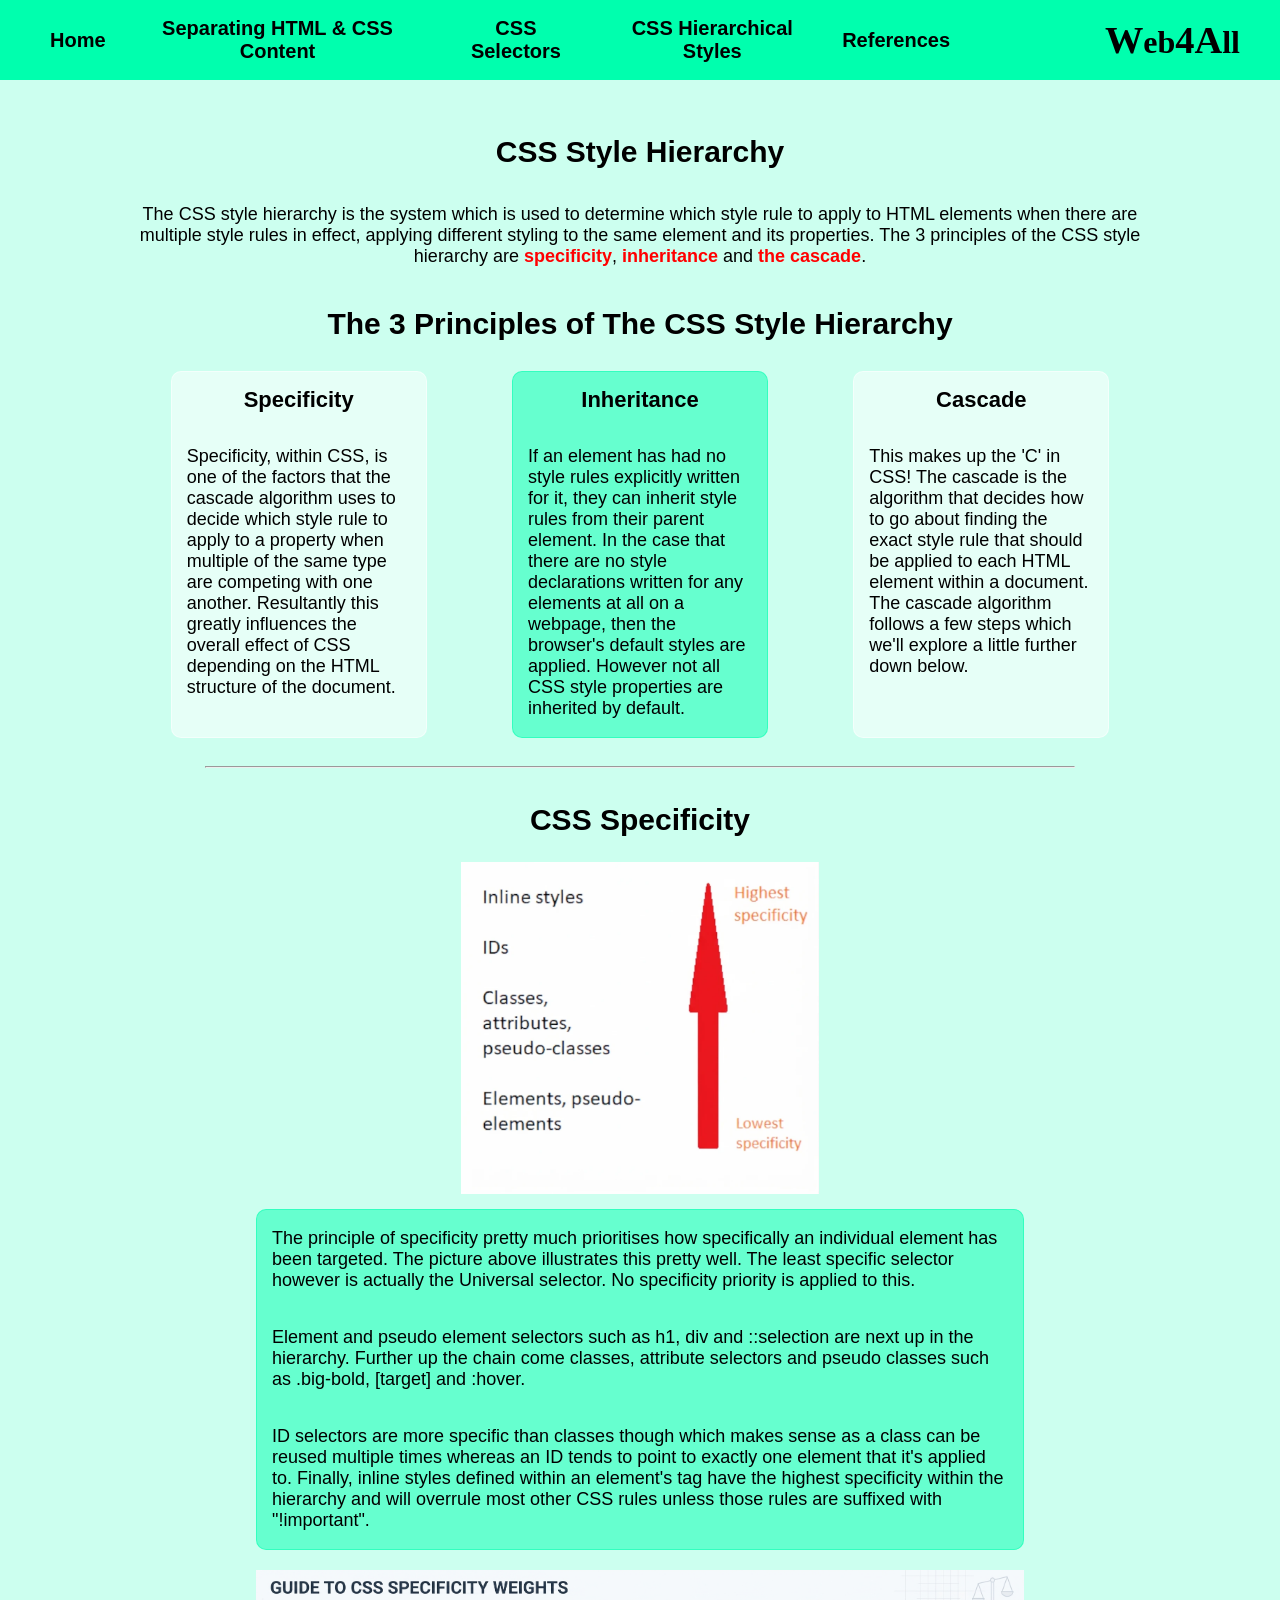
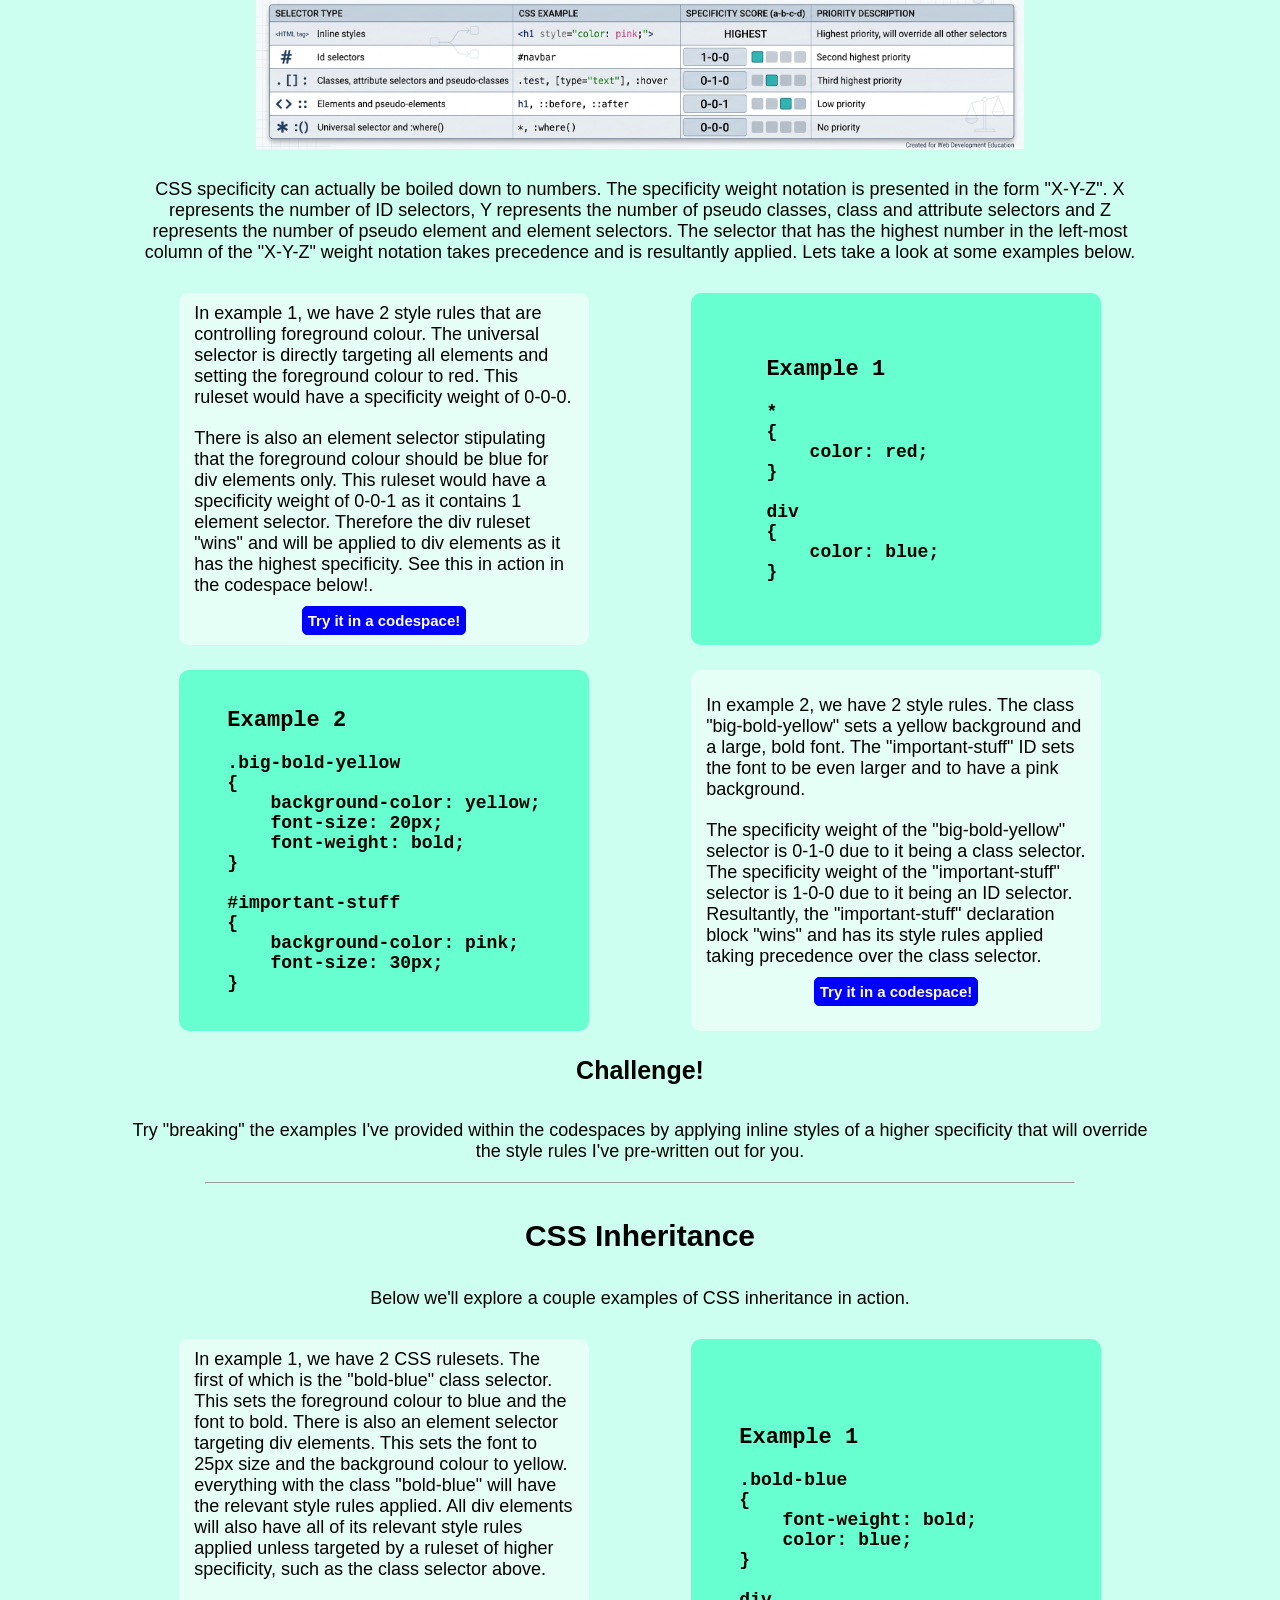
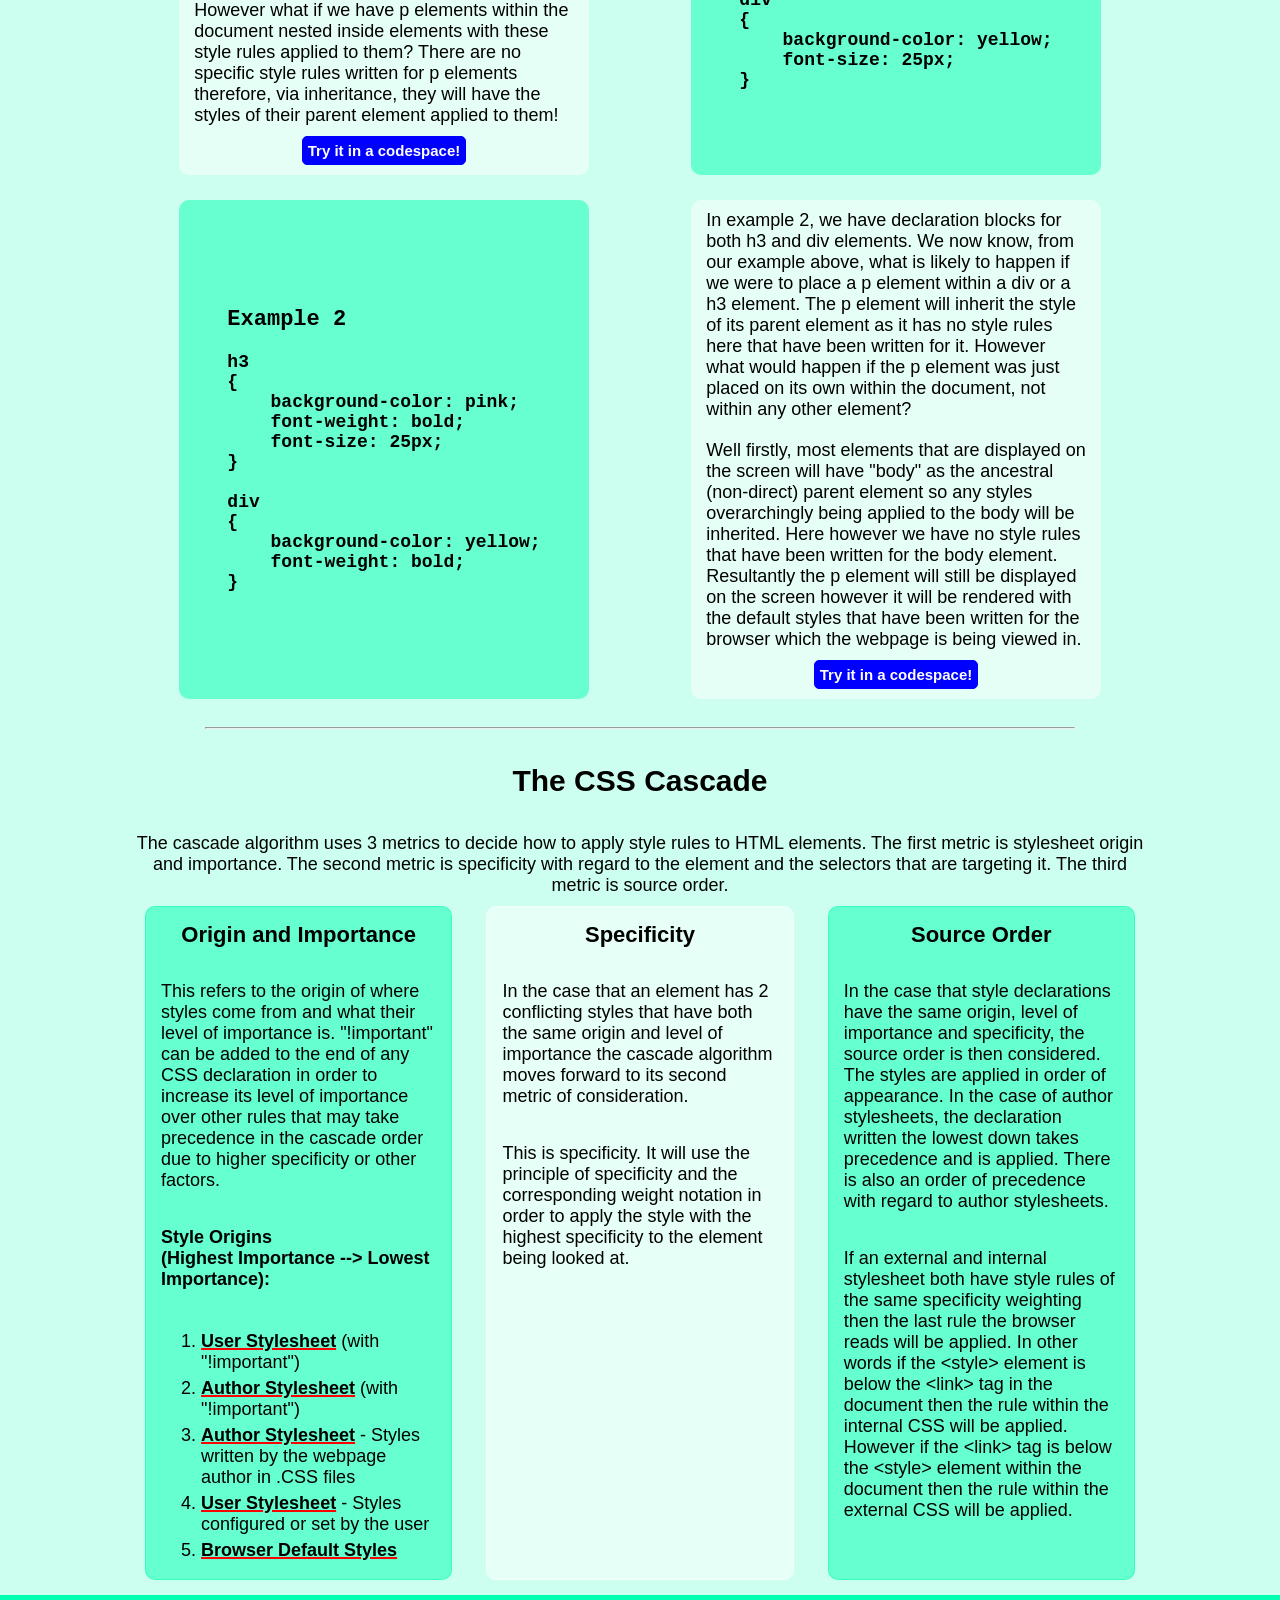
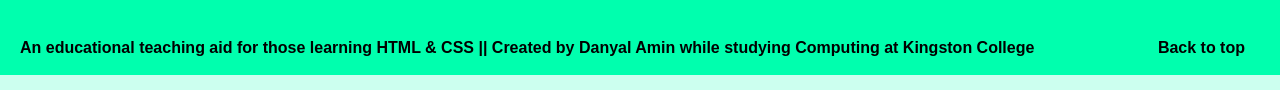
<file: hierarchical_styles.html>
<!DOCTYPE html>

<!-- filename: hierarchical_styles.html -->
<html lang="en">

<head>
    <title>CSS Style Hierarchy - W4A</title>
    <meta charset="utf-8" />
    <meta name="viewport" content="width=device-width, initial-scale=1">
    <link href="./universal_stylesheet.css" rel="stylesheet" type="text/css" />
</head>

<body>

    <!-- header and navigation bar -->
    <header>
        <nav class="navbar-container">
            <ul class="navbar-menu">
                <li><a href="./index.html">Home</a></li>
                <li><a href="./separating_html_and_css_content.html">Separating HTML &amp; CSS Content</a></li>
                <li><a href="./css_selectors.html">CSS Selectors</a></li>
                <li><a href="./hierarchical_styles.html">CSS Hierarchical Styles</a></li>
                <li><a href="./references.html">References</a></li>
            </ul>
            <div class="navbar-container-right">
                <h1 class="site-title"><span>W</span>eb<span>4A</span>ll</h1>
            </div>
        </nav>
    </header>

    <!-- main body content -->
    <main id="page-top">
        <h1 class="backup-site-title"><span>W</span>eb<span>4A</span>ll</h1>
        <section class="style-page-wrapper">
            <h2 class="section-heading">
                CSS Style Hierarchy
            </h2>
            <p class="main-para-text">
                The CSS style hierarchy is the system which is used to determine which style rule to apply to HTML elements when there
                are multiple style rules in effect, applying different styling to the same element and its properties.
                The 3 principles of the CSS style hierarchy are <strong><a href="#specificity-heading" class="intext-link">specificity</a></strong>,
                <strong><a href="#inheritance-heading" class="intext-link">inheritance</a></strong> and <strong><a href="#cascade-heading" class="intext-link">the cascade</a></strong>.
            </p>
            <h3 class="section-heading">
                The 3 Principles of The CSS Style Hierarchy
            </h3>
            <section class="horizontal-flex-container">
                <section class="style-page-description-card-white">
                    <h3>
                        Specificity
                    </h3>
                    <p>
                        Specificity, within CSS, is one of the factors that the cascade algorithm uses to
                        decide which style rule to apply to a property when multiple
                        of the same type are competing with one another.
                        Resultantly this greatly influences the overall effect of CSS depending on the HTML structure of
                        the document.
                    </p>
                </section>
                <section class="style-page-description-card-green">
                    <h3>
                        Inheritance
                    </h3>
                    <p>
                        If an element has had no style rules explicitly written for it, they can inherit style rules
                        from their parent element.
                        In the case that there are no style declarations written for any elements at all on a webpage,
                        then the browser's default styles are applied. However not all CSS style properties are inherited by default. 
                    </p>
                </section>
                <section class="style-page-description-card-white">
                    <h3>
                        Cascade
                    </h3>
                    <p>
                        This makes up the 'C' in CSS! The cascade is the algorithm that decides how to go about finding the
                        exact style rule that should be applied to each HTML element within a document.
                        The cascade algorithm follows a few steps which we'll explore a little further down below.
                    </p>
                </section>
            </section>
            <br> 
            <hr>
            <!-- CSS Specificity HTML Code -->
            <h2 id="specificity-heading" class="section-heading">
                CSS Specificity
            </h2>
            <section class="horizontal-flex-container">
                <img alt="basic specificity explanation" id="specificity-arrow-img"
                    src="./images/css_specificity_arrow.webp" />
                <section id="specificity-order-explanation" class="style-page-description-card-green">
                    <p>
                        The principle of specificity pretty much prioritises how specifically an individual element has
                        been targeted. The picture above illustrates this pretty well.
                        The least specific selector however is actually the Universal selector. No specificity priority
                        is applied to this.
                    </p>
                    <p>
                        Element and pseudo element selectors such as h1, div and ::selection are next up in the
                        hierarchy.
                        Further up the chain come classes, attribute selectors and pseudo classes such as .big-bold,
                        [target] and :hover.
                    </p>
                    <p>
                        ID selectors are more specific than classes though which makes sense as a class can be reused
                        multiple times whereas an
                        ID tends to point to exactly one element that it's applied to.
                        Finally, inline styles defined within an element's tag have the highest specificity within the
                        hierarchy and will overrule most other CSS rules unless those rules are suffixed with "!important".
                    </p>
                </section>
            </section>
            <img id="css-specificity-table-pic" alt="specificity weight table"
                src="./images/css_specificity_table.jpg" />
            <p class="main-para-text">
                CSS specificity can actually be boiled down to numbers. The specificity weight notation is presented in the form "X-Y-Z".
                X represents the number of ID selectors, Y represents the number of pseudo classes,
                class and attribute selectors and Z represents the number of pseudo element and element selectors.
                The selector that has the highest number in the left-most column of the "X-Y-Z" weight notation takes
                precedence and
                is resultantly applied. Lets take a look at some examples below.
            </p>
            <section class="description-grid">
                <section class="description-card justify-content-center-override">
                    <p>
                        In example 1, we have 2 style rules that are controlling foreground colour.
                        The universal selector is directly targeting all elements and setting the foreground colour to
                        red.
                        This ruleset would have a specificity weight of 0-0-0.
                    </p>
                    <p>
                        There is also an element selector
                        stipulating that the
                        foreground colour should be blue for div elements only. This ruleset would have a specificity
                        weight of 0-0-1 as it contains 1 element selector.
                        Therefore the div ruleset "wins" and will be applied to div elements as it has the highest
                        specificity. See this in action in the codespace below!.
                    </p>
                    <a class="codespace-button" href="https://onecompiler.com/html/458kddsz5" target="_blank" rel="noopener noreferrer">Try it in a codespace!</a>
                </section>
                <pre class="code-block">
                        <code>
<span class="bigger-code-text">Example 1</span>

*
{
    color: red;
}

div
{
    color: blue;
}
                        </code>
                    </pre>
                <pre class="code-block">
                        <code>
<span class="bigger-code-text">Example 2</span>

.big-bold-yellow
{
    background-color: yellow;
    font-size: 20px;
    font-weight: bold;
}

#important-stuff
{
    background-color: pink;
    font-size: 30px;
}
                        </code>
                    </pre>
                <section class="description-card justify-content-center-override">
                    <p>
                        In example 2, we have 2 style rules. The class "big-bold-yellow" sets a yellow
                        background and a large, bold font.
                        The "important-stuff" ID sets the font to be even larger and to have a pink background.
                    </p>
                    <p>
                        The specificity weight of the "big-bold-yellow" selector is 0-1-0 due to it being a class
                        selector.
                        The specificity weight of the "important-stuff" selector is 1-0-0 due to it being an ID
                        selector.
                        Resultantly, the "important-stuff" declaration block "wins" and has its style rules
                        applied taking precedence over the class selector.
                    </p>
                    <a class="codespace-button" href="https://onecompiler.com/html/458kfapfh" target="_blank" rel="noopener noreferrer">Try it in a codespace!</a>
                </section>
            </section>
            <h3 class="section-subhead">
                Challenge!
            </h3>
            <p class="main-para-text">
                Try "breaking" the examples I've provided within the codespaces by applying inline styles of a higher
                specificity that will override the style rules I've pre-written out for you.
            </p>
            <hr>
            <!-- CSS Inheritance HTML code -->
            <h2 id="inheritance-heading" class="section-heading">
                CSS Inheritance
            </h2>
            <p class="main-para-text">
                Below we'll explore a couple examples of CSS inheritance in action.
            </p>
            <section class="description-grid">
                <section class="description-card justify-content-center-override">
                    <p>
                        In example 1, we have 2 CSS rulesets. The first of which is the "bold-blue" class
                        selector. This sets the
                        foreground colour to blue and the font to bold. There is also an element selector targeting div
                        elements. This sets the
                        font to 25px size and the background colour to yellow. everything with the class "bold-blue"
                        will have the relevant
                        style rules applied. All div elements will also have all of its relevant style rules applied
                        unless targeted by a
                        ruleset of higher specificity, such as the class selector above.
                    </p>
                    <p>
                        However what if we have
                        p elements within the
                        document nested inside elements with these style rules applied to them? There are no specific
                        style rules written for p
                        elements therefore, via inheritance, they will have the styles of their parent element applied
                        to them!
                    </p>
                    <a class="codespace-button" href="https://onecompiler.com/html/458kna3xm" target="_blank" rel="noopener noreferrer">Try it in a codespace!</a>
                </section>
                <pre class="code-block">
                        <code>
<span class="bigger-code-text">Example 1</span>

.bold-blue
{
    font-weight: bold;
    color: blue;
}

div
{
    background-color: yellow;
    font-size: 25px;
}
                        </code>
                    </pre>
                <pre class="code-block">
                        <code>
<span class="bigger-code-text">Example 2</span>

h3
{
    background-color: pink;
    font-weight: bold;
    font-size: 25px;
}

div
{
    background-color: yellow;
    font-weight: bold;
}
                        </code>
                    </pre>
                <section class="description-card justify-content-center-override">
                    <p>
                        In example 2, we have declaration blocks for both h3 and div elements. We now know,
                        from our example above,
                        what is likely to happen if we were to place a p element within a div or a h3 element. The p element
                        will inherit the style of
                        its parent element as it has no style rules here that have been written for it. However what
                        would happen if the p
                        element was just placed on its own within the document, not within any other element?
                    </p>
                    <p>
                        Well firstly, most elements that
                        are displayed on the screen will have "body" as the ancestral (non-direct) parent element so any styles overarchingly being
                        applied to the body will
                        be inherited. Here however we have no style rules that have been written for the body element.
                        Resultantly the p element
                        will still be displayed on the screen however it will be rendered with the default styles that have been
                        written for the browser which the webpage is being viewed in.
                    </p>
                    <a class="codespace-button" href="https://onecompiler.com/html/458knsaec" target="_blank" rel="noopener noreferrer">Try it in a codespace!</a>
                </section>
            </section>
            <br> 
            <hr>
            <!-- CSS Cascade HTML code -->
            <h2 id="cascade-heading" class="section-heading">
                The CSS Cascade
            </h2>
            <p class="main-para-text">
                The cascade algorithm uses 3 metrics to decide how to apply style rules to HTML elements. The first
                metric is stylesheet
                origin and importance. The second metric is specificity with regard to the element and the selectors
                that are targeting
                it. The third metric is source order.
            </p>
            <section class="horizontal-flex-container">
                <section class="style-page-description-card-green cascade-card-width-override">
                    <h3>
                        Origin and Importance
                    </h3>
                    <p>
                        This refers to the origin of where styles come from and what their level of importance is.
                        "!important" can be added to
                        the end of any CSS declaration in order to increase its level of importance over other rules
                        that may take precedence
                        in the cascade order due to higher specificity or other factors.
                    </p>
                    <p>
                        <strong>Style Origins <span class="break">(Highest Importance --&gt; Lowest Importance):</span></strong>
                    </p>
                    <ol>
                        <li><span class="inline-important">User Stylesheet</span> (with "!important")</li>
                        <li><span class="inline-important">Author Stylesheet</span> (with "!important")</li>
                        <li><span class="inline-important">Author Stylesheet</span> - Styles written by the webpage
                            author in .CSS files
                        </li>
                        <li><span class="inline-important">User Stylesheet</span> - Styles configured or set by the user</li>
                        <li><span class="inline-important">Browser Default Styles</span></li>
                    </ol>
                </section>
                <section class="style-page-description-card-white cascade-card-width-override">
                    <h3>
                        Specificity
                    </h3>
                    <p>
                        In the case that an element has 2 conflicting styles that have both the same origin and level of
                        importance the cascade algorithm moves forward to
                        its second metric of consideration.
                    </p>
                    <p>
                        This is specificity. It will use the principle of
                        specificity and the corresponding weight notation in order to apply the
                        style with the highest specificity to the element being looked at.
                    </p>
                </section>
                <section class="style-page-description-card-green cascade-card-width-override">
                    <h3>
                        Source Order
                    </h3>
                    <p>
                        In the case that style declarations have the same origin, level of importance and specificity,
                        the source order is then considered. The styles are applied in order of appearance. In the case of author stylesheets,
                        the declaration written the lowest down takes precedence and is
                        applied. There is also an order of precedence with regard to author stylesheets.
                    </p>
                    <p>
                        If an external and internal stylesheet both have style rules of the same specificity weighting then the last rule the
                        browser reads will be applied. In other words
                        if the &lt;style&gt; element is below the &lt;link&gt; tag in the document then the rule within the internal CSS will be applied. However if the
                        &lt;link&gt; tag is below the &lt;style&gt; element within the document then the rule within the external CSS will be applied.
                    </p>
                </section>
            </section>
        </section>
    </main>

    <!-- footer code -->
    <footer class="page-footer">
        <p>
            An educational teaching aid for those learning HTML &amp; CSS || Created by Danyal Amin while studying
            Computing at Kingston College
        </p>
        <span>
            <a href="#page-top" class="menu-link">Back to top</a>
        </span>
    </footer>

</body>

</html>
</file>
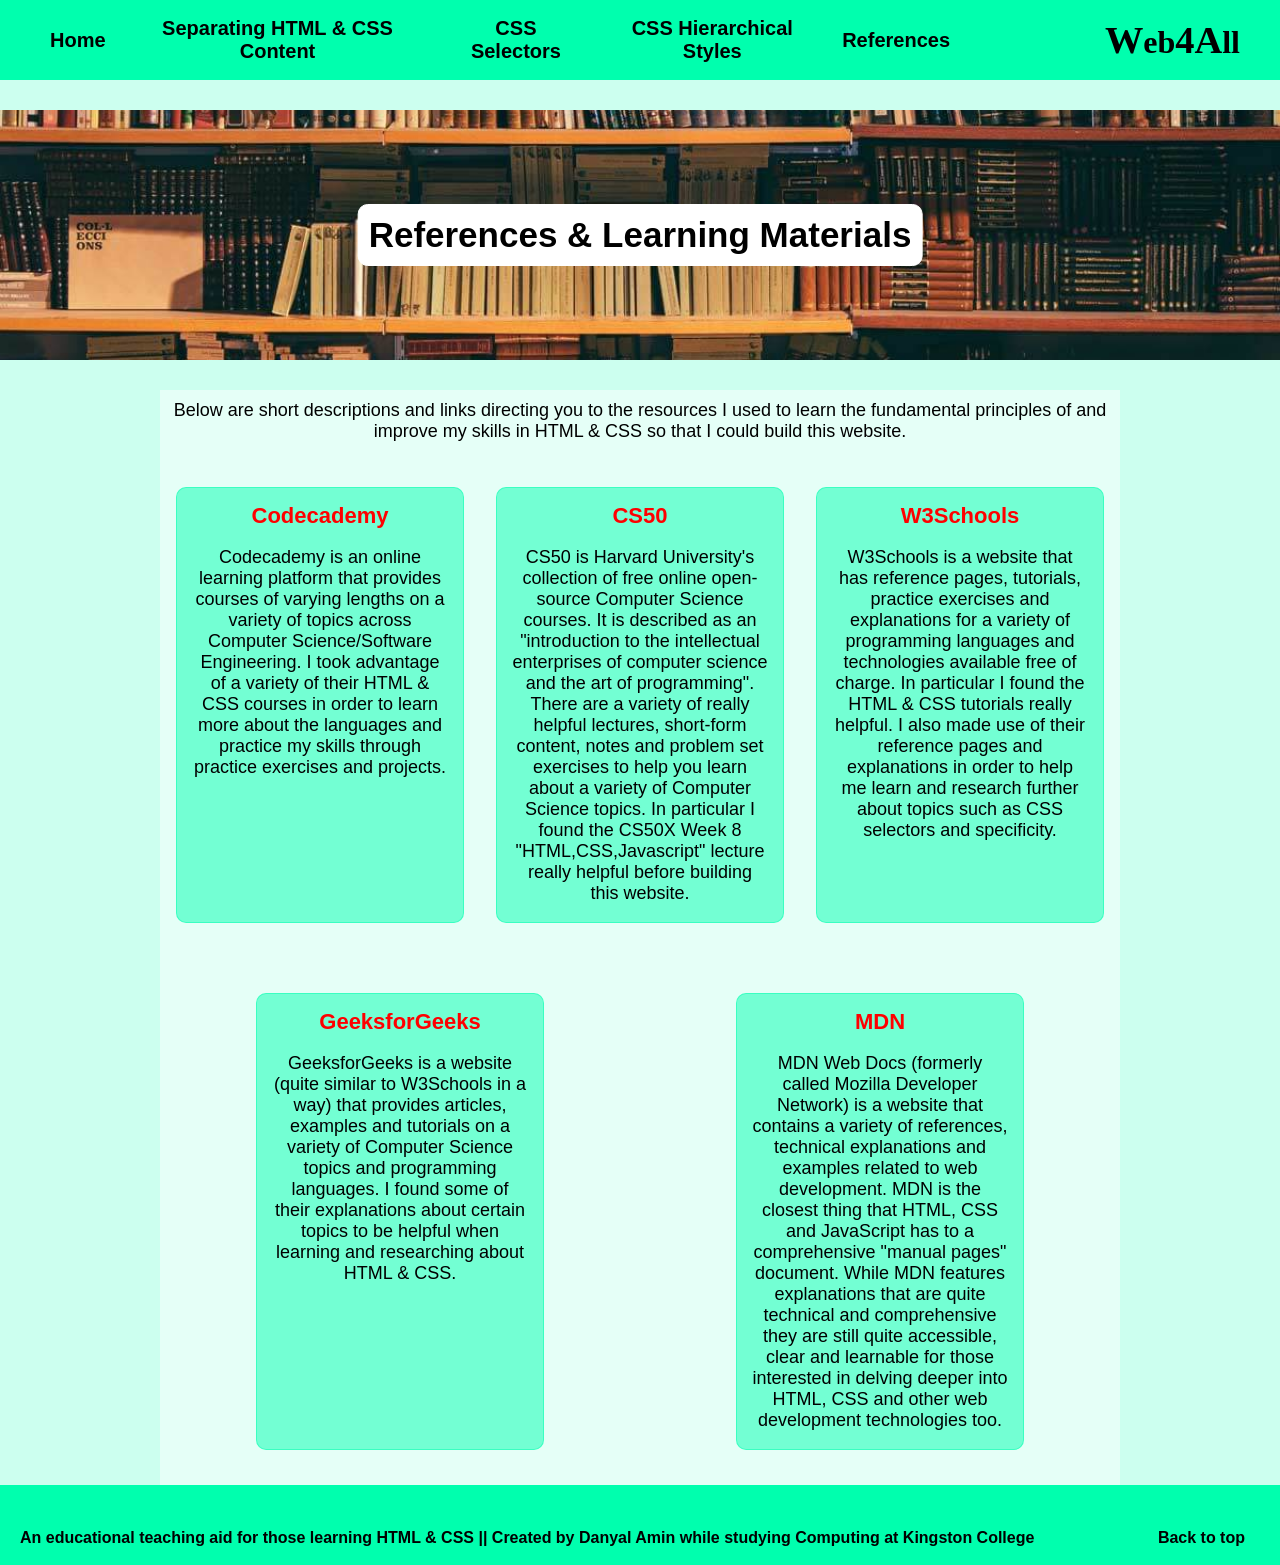
<file: references.html>
<!DOCTYPE html>

<!-- filename: references.html --> 
<html lang="en">
    <head>
        <title>References - W4A</title>
        <meta charset="utf-8"/>
        <meta name="viewport" content="width=device-width, initial-scale=1">
        <link href="./universal_stylesheet.css" rel="stylesheet" type="text/css"/>
    </head>
    <body>

        <!-- header and navigation bar -->
        <header>
            <nav class="navbar-container">
                <ul class="navbar-menu"> 
                    <li><a href="./index.html">Home</a></li>
                    <li><a href="./separating_html_and_css_content.html">Separating HTML &amp; CSS Content</a></li>
                    <li><a href="./css_selectors.html">CSS Selectors</a></li>
                    <li><a href="./hierarchical_styles.html">CSS Hierarchical Styles</a></li>
                    <li><a href="./references.html">References</a></li>
                </ul>
                <div class="navbar-container-right">
                    <h1 class="site-title"><span>W</span>eb<span>4A</span>ll</h1>
                </div>
            </nav>
        </header>

        <main id="page-top">
            <h1 class="backup-site-title"><span>W</span>eb<span>4A</span>ll</h1>
            <section id="reference-page-banner">
                <h2>References &amp; Learning Materials</h2>
            </section>
            <section class="reference-page-wrapper">
                <p class="main-para-text">
                    Below are short descriptions and links directing you to the resources I used to learn the fundamental principles of and
                    improve my skills in HTML &amp; CSS so that I could build this website.
                </p>
                <section class="reference-description-card-container">
                    <section class="reference-page-description-card-green">
                        <h3>
                            <a href="https://www.codecademy.com/" class="intext-link" target="_blank" rel="noopener noreferrer">Codecademy</a>
                        </h3>
                        <p>
                            Codecademy is an online learning platform that provides courses of varying lengths on a variety of topics across
                            Computer Science/Software Engineering. I took advantage of a variety of their HTML &amp; CSS courses in order to learn
                            more about the languages and practice my skills through practice exercises and projects.
                        </p>
                    </section>
                    <section class="reference-page-description-card-green">
                        <h3>
                            <a href="https://cs50.harvard.edu/x/weeks/8/" class="intext-link" target="_blank" rel="noopener noreferrer">CS50</a>
                        </h3>
                        <p>
                            CS50 is Harvard University's collection of free online open-source Computer Science courses. It is described as an
                            "introduction to the intellectual enterprises of computer science and the art of programming". There are a variety of
                            really helpful lectures, short-form content, notes and problem set exercises to help you learn about a variety of
                            Computer Science topics. In particular I found the CS50X Week 8 "HTML,CSS,Javascript" lecture really helpful before building this website.
                        </p>
                    </section>
                    <section class="reference-page-description-card-green">
                        <h3>
                            <a href="https://www.w3schools.com/" class="intext-link" target="_blank" rel="noopener noreferrer">W3Schools</a>
                        </h3>
                        <p>
                            W3Schools is a website that has reference pages, tutorials, practice exercises and explanations for a
                            variety of programming languages and technologies available free of charge. In particular I found the HTML &amp; CSS tutorials really helpful. I
                            also made use of their reference pages and explanations in order to help me learn and research further about topics such
                            as CSS selectors and specificity.
                        </p>
                    </section>
                    <section class="reference-page-description-card-green">
                        <h3>
                            <a href="https://www.geeksforgeeks.org/web-tech/web-technology/" class="intext-link" target="_blank" rel="noopener noreferrer">GeeksforGeeks</a>
                        </h3>
                        <p>
                            GeeksforGeeks is a website (quite similar to W3Schools in a way) that provides articles, examples and tutorials on a
                            variety of Computer Science topics and programming languages. I found some of their explanations about certain topics to be helpful when learning
                            and researching about HTML &amp; CSS.
                        </p>
                    </section>
                    <section class="reference-page-description-card-green">
                        <h3>
                            <a href="https://developer.mozilla.org/en-US/" class="intext-link" target="_blank" rel="noopener noreferrer">MDN</a>
                        </h3>
                        <p>
                            MDN Web Docs (formerly called Mozilla Developer Network) is a website that contains a variety of references, technical
                            explanations and examples related to web development. MDN is the closest thing that HTML, CSS and JavaScript has to a
                            comprehensive "manual pages" document. While MDN features explanations that are quite technical and comprehensive they
                            are still quite accessible, clear and learnable for those interested in delving deeper into HTML, CSS and other web
                            development technologies too.
                        </p>
                    </section>
                </section>
            </section>
        </main>

        <!-- footer code --> 
        <footer class="page-footer">
            <p>
                An educational teaching aid for those learning HTML &amp; CSS || Created by Danyal Amin while studying Computing at Kingston College
            </p>
            <span> 
                <a href="#page-top" class="menu-link">Back to top</a>
            </span>
        </footer>
        
    </body>
</html>
</file>
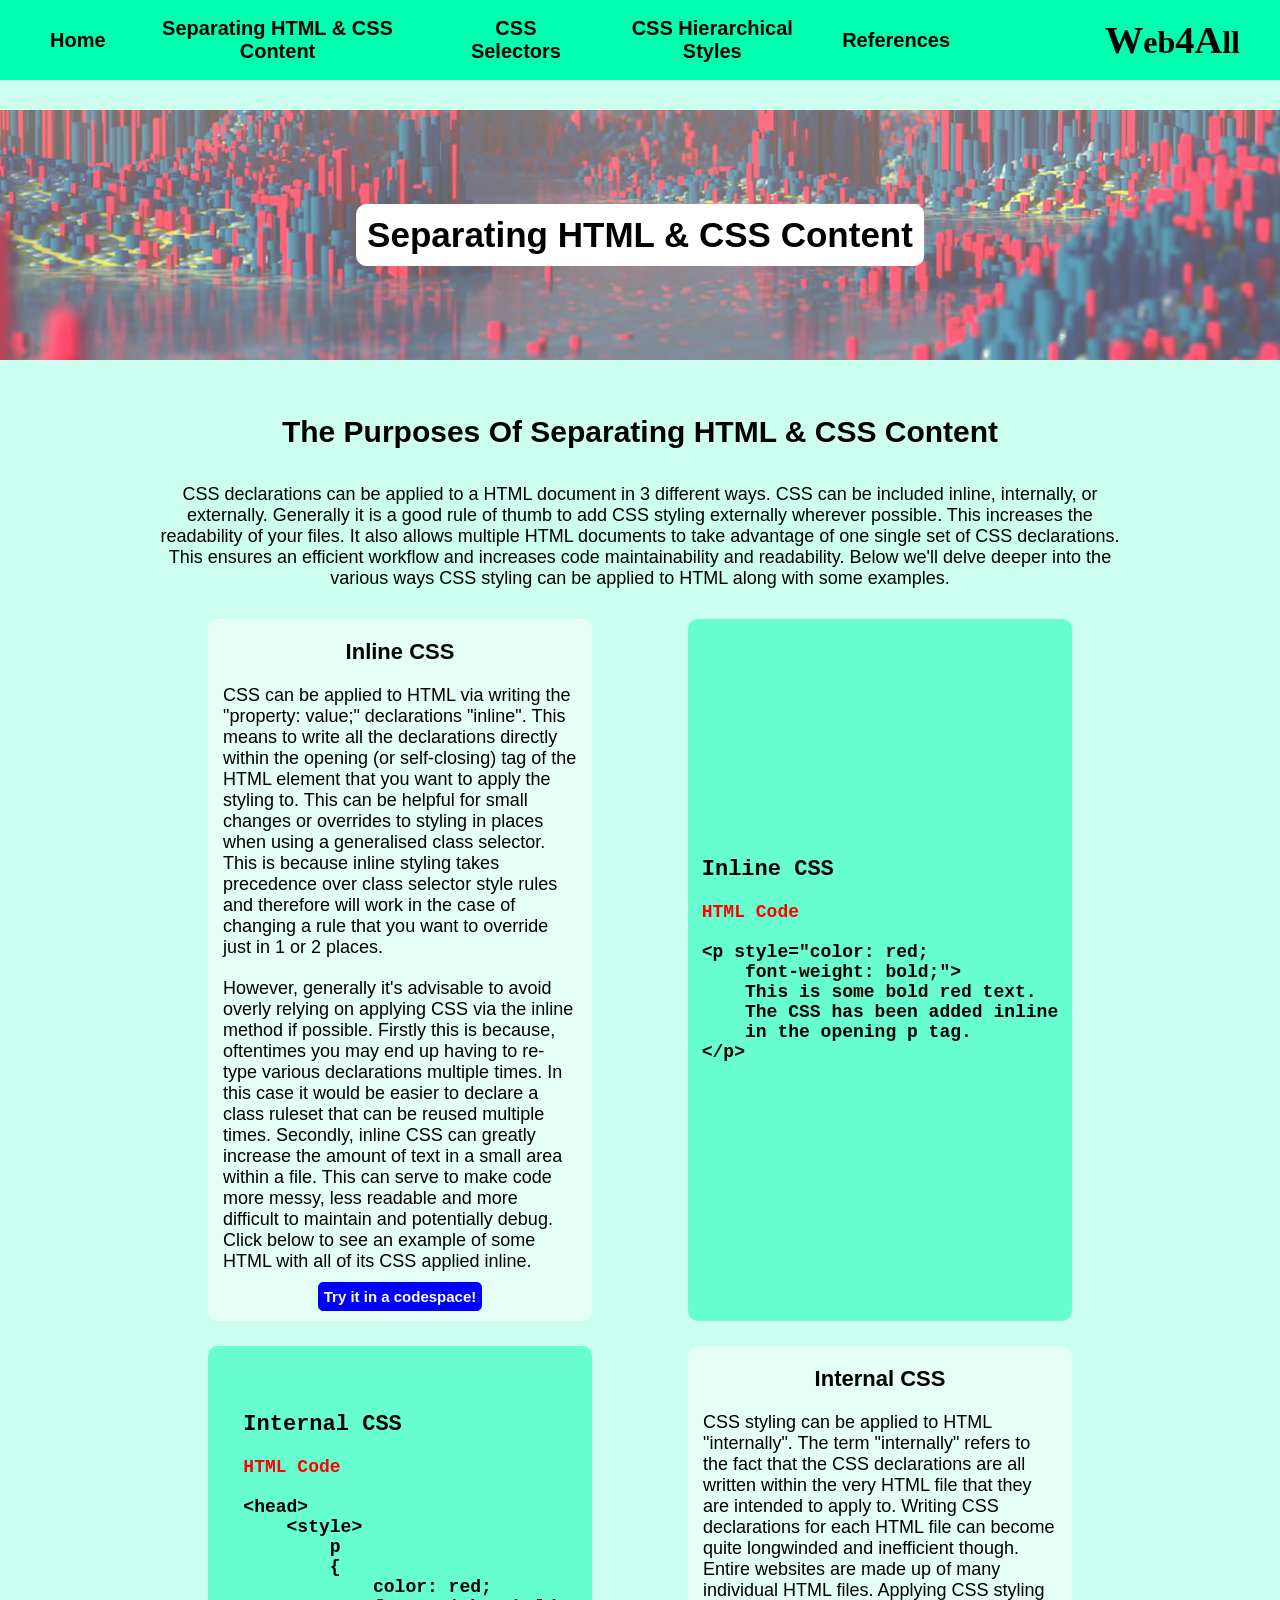
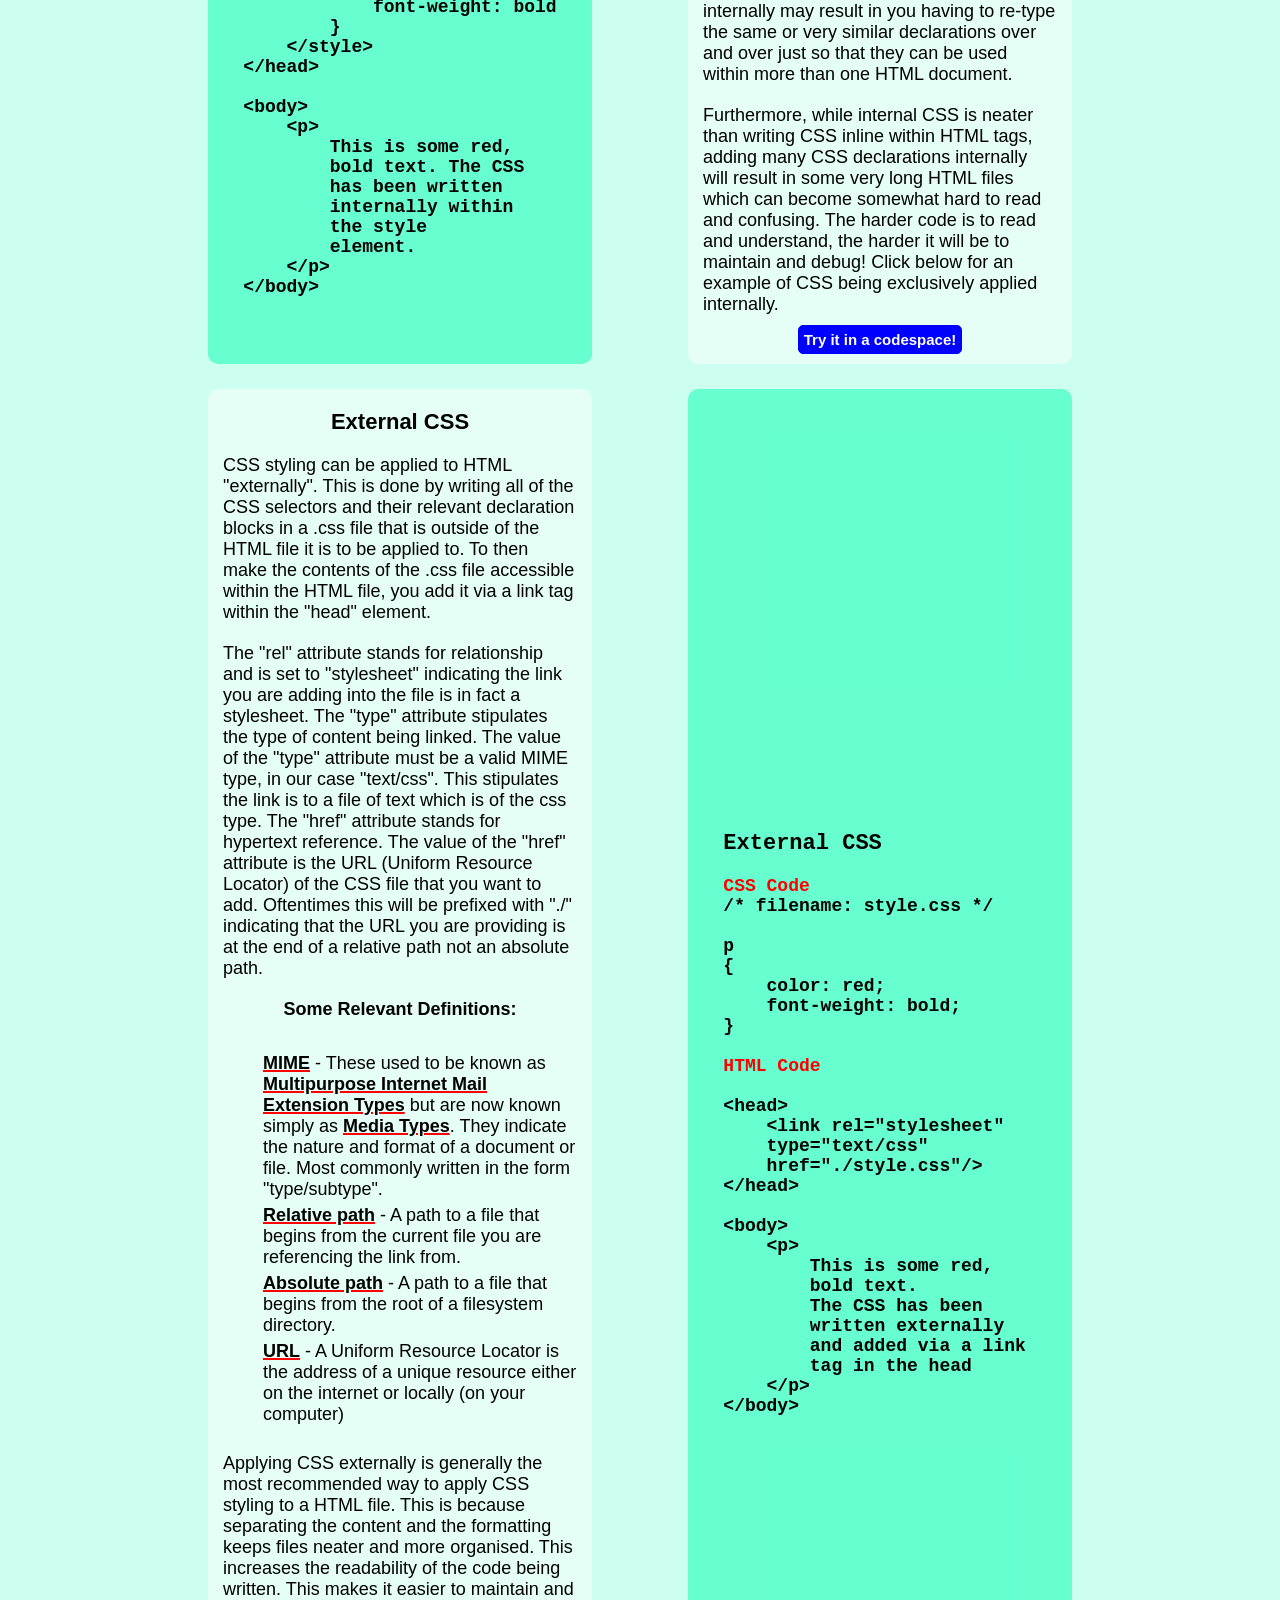
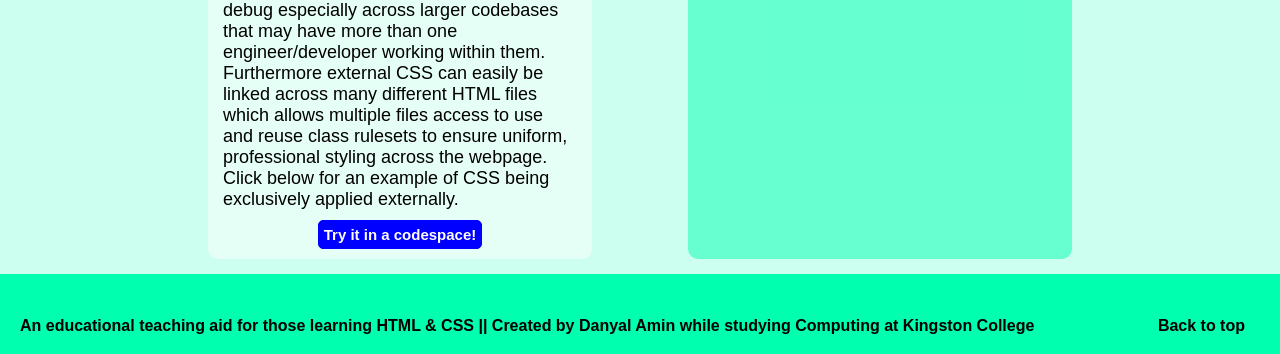
<file: separating_html_and_css_content.html>
<!DOCTYPE html>

<!-- filename: separating_html_and_css_content.html -->
<html lang="en">

<head>
    <title>Separating HTML & CSS Content - W4A</title>
    <meta charset="utf-8" />
    <meta name="viewport" content="width=device-width, initial-scale=1">
    <link href="./universal_stylesheet.css" rel="stylesheet" type="text/css" />
</head>

<body>

    <!-- header and navigation bar -->
    <header>
        <nav class="navbar-container">
            <ul class="navbar-menu">
                <li><a href="./index.html">Home</a></li>
                <li><a href="./separating_html_and_css_content.html">Separating HTML &amp; CSS Content</a></li>
                <li><a href="./css_selectors.html">CSS Selectors</a></li>
                <li><a href="./hierarchical_styles.html">CSS Hierarchical Styles</a></li>
                <li><a href="./references.html">References</a></li>
            </ul>
            <div class="navbar-container-right">
                <h1 class="site-title"><span>W</span>eb<span>4A</span>ll</h1>
            </div>
        </nav>
    </header>

    <main id="page-top">
        <h1 class="backup-site-title"><span>W</span>eb<span>4A</span>ll</h1>
            <section id="separating-content-page-banner">
                <h2>Separating HTML &amp; CSS Content</h2>
            </section>
        <section class="selector-page-main-wrapper">
            <h2 class="section-heading">
                The Purposes Of Separating HTML &amp; CSS Content
            </h2>
            <p class="main-para-text">
                CSS declarations can be applied to a HTML document in 3 different ways. CSS can be included inline, internally, or
                externally. Generally it is a good rule of thumb to add CSS styling externally wherever possible. This increases the
                readability of your files. It also allows multiple HTML documents to take advantage of one single set of CSS
                declarations. This ensures an efficient workflow and increases code maintainability and readability. Below we'll delve deeper into the various ways CSS
                styling can be applied to HTML along with some examples.
            </p>
            <section class="description-grid">
                <section class="description-card">
                    <h3>
                        Inline CSS
                    </h3>
                    <p>
                        CSS can be applied to HTML via writing the "property: value;" declarations "inline". This means to write all the
                        declarations directly within the opening (or self-closing) tag of the HTML element that you want to apply the styling
                        to. This can be helpful for small changes or overrides to styling in places when using a generalised class selector. This is
                        because inline styling takes precedence over class selector style rules and therefore will work in the case of changing a
                        rule that you want to override just in 1 or 2 places.
                    </p>
                    <p>
                        However, generally it's advisable to avoid overly relying on applying CSS via the inline method if possible. Firstly
                        this is because, oftentimes you may end up having to re-type various declarations multiple times. In this case it would
                        be easier to declare a class ruleset that can be reused multiple times. Secondly, inline CSS can greatly increase the
                        amount of text in a small area within a file. This can serve to make code more messy, less readable and more difficult
                        to maintain and potentially debug. Click below to see an example of some HTML with all of its CSS applied inline.
                    </p>
                    <a class="codespace-button" href="https://onecompiler.com/html/458mjj3ka" target="_blank" rel="noopener noreferrer">Try it in a codespace!</a>
                </section>
                <pre class="code-block">
                    <code>
<span class="bigger-code-text">Inline CSS</span>

<span class="red">HTML Code</span>

&lt;p style=&quot;color: red; 
    font-weight: bold;&quot;&gt;
    This is some bold red text.
    The CSS has been added inline
    in the opening p tag.
&lt;/p&gt;

                    </code>
                </pre>
                <pre class="code-block">
                    <code>
<span class="bigger-code-text">Internal CSS</span>

<span class="red">HTML Code</span>

&lt;head&gt;
    &lt;style&gt;
        p
        {
            color: red;
            font-weight: bold
        }
    &lt;/style&gt;
&lt;/head&gt;

&lt;body&gt;
    &lt;p&gt; 
        This is some red, 
        bold text. The CSS 
        has been written
        internally within 
        the style
        element.
    &lt;/p&gt;
&lt;/body&gt;
                    </code>
                </pre>
                <section class="description-card">
                    <h3>
                        Internal CSS
                    </h3>
                    <p>
                        CSS styling can be applied to HTML "internally". The term "internally" refers to the fact that the CSS declarations
                        are all written within the very HTML file that they are intended to apply to. Writing CSS declarations for each HTML
                        file can become quite longwinded and inefficient though. Entire websites are made up of many individual HTML files.
                        Applying CSS styling internally may result in you having to re-type the same or very similar declarations over and over
                        just so that they can be used within more than one HTML document.
                    </p>
                    <p>
                        Furthermore, while internal CSS is neater than writing CSS inline within HTML tags, adding many CSS declarations
                        internally will result in some very long
                        HTML files which can become somewhat hard to read and confusing. The harder code is to read and understand, the harder
                        it will be to maintain and debug! Click below for an example of CSS being exclusively applied internally.
                    </p>
                    <a class="codespace-button" href="https://onecompiler.com/html/458mk7d25" target="_blank" rel="noopener noreferrer">Try it in a codespace!</a>
                </section>
                <section class="description-card">
                    <h3>
                        External CSS
                    </h3>
                    <p>
                        CSS styling can be applied to HTML "externally". This is done by writing all of the CSS selectors and their relevant
                        declaration blocks in a .css file that is outside of the HTML file it is to be applied to. To then make the contents of
                        the .css file accessible within the HTML file, you add it via a link tag within the "head" element.
                    </p>
                    <p>
                        The "rel" attribute
                        stands for relationship and is set to "stylesheet" indicating the link you are adding into the file is in fact a
                        stylesheet. The "type" attribute stipulates the type of content being linked. The value of the "type" attribute must be
                        a valid MIME type, in our case "text/css". This stipulates the link is to a file of text which is of the css type. The
                        "href" attribute stands for hypertext reference. The value of the "href" attribute is the URL (Uniform Resource Locator)
                        of the CSS file that you want to add. Oftentimes this will be prefixed with "./" indicating that the URL you are
                        providing is at the end of a relative path not an absolute path.
                    </p>
                    <p>
                        <strong>Some Relevant Definitions:</strong>
                    </p>
                    <ul class="list-style-none-override">
                        <li>
                            <span class="inline-important">MIME</span> - These used to be known as <span class="inline-important">Multipurpose Internet Mail
                            Extension Types</span> but are now known simply as <span class="inline-important">Media Types</span>. They indicate the nature and format of a document or file.
                            Most commonly written in the form "type/subtype".
                        </li>
                        <li>
                            <span class="inline-important">Relative path</span> - A path to a file that begins from the current file you are referencing the link from.    
                        </li>
                        <li>
                            <span class="inline-important">Absolute path</span> - A path to a file that begins from the root of
                            a filesystem directory.
                        </li>
                        <li>
                            <span class="inline-important">URL</span> - A Uniform Resource Locator is the address of a unique resource either on the internet or locally (on your computer)
                        </li>
                    </ul>
                    <p>
                        Applying CSS externally is generally the most recommended way to apply CSS styling to a HTML file. This is because
                        separating the content and the formatting keeps files neater and more organised. This increases the readability of the
                        code being written. This makes it easier to maintain and debug especially across larger codebases that may have more
                        than one engineer/developer working within them. Furthermore external CSS can easily be linked across many different
                        HTML files which allows multiple files access to use and reuse class rulesets to ensure uniform, professional styling
                        across the webpage. Click below for an example of CSS being exclusively applied externally.

                    </p>
                    <a class="codespace-button" href="https://onecompiler.com/html/458mmhh29" target="_blank" rel="noopener noreferrer">Try it in a codespace!</a>
                </section>
                <pre class="code-block">
                    <code>
<span class="bigger-code-text">External CSS</span>

<span class="red">CSS Code</span>
/* filename: style.css */

p
{
    color: red;
    font-weight: bold;
}

<span class="red">HTML Code</span>

&lt;head&gt;
    &lt;link rel=&quot;stylesheet&quot; 
    type=&quot;text/css&quot; 
    href=&quot;./style.css&quot;/&gt;
&lt;/head&gt;

&lt;body&gt;
    &lt;p&gt; 
        This is some red, 
        bold text. 
        The CSS has been 
        written externally
        and added via a link 
        tag in the head 
    &lt;/p&gt;
&lt;/body&gt;
                    </code>
                </pre>
            </section>
        </section>
    </main>

     <!-- footer code --> 
        <footer class="page-footer">
            <p>
                An educational teaching aid for those learning HTML &amp; CSS || Created by Danyal Amin while studying Computing at Kingston College
            </p>
            <span> 
                <a href="#page-top" class="menu-link">Back to top</a>
            </span>
        </footer>
        
    </body>
</html>
</file>
<file: universal_stylesheet.css>
/* stylesheet for Danyal Amin's HTMl Assignment Website */
/* filename: universal_stylesheet.css */

*
{
    box-sizing: border-box;
}

body
{
    margin: 0px;
    padding: 0px;
    background-color: var(--main-page-background); 
}

/* global variables */
:root
{
    --nav-footer-height: 80px;
    --nav-footer-background: #00ffae;
    --main-page-background: #ccffef;
    --header-footer-font: "System UI", sans-serif;
    --main-text-font: "Trebuchet MS", sans-serif;
    --intext-link-color: red;
    --description-card-background-colour: rgba(255, 255, 255, 0.5);
    --code-block-background-colour: #00ffae7f;

}

::selection
{
    background-color: rgba(255, 255, 0, 0.5);
    color: red;
}

:focus-visible
{
    color: red;
    background-color: rgba(255, 255, 0, 1);
}

/* nav bar and menu rulesets */

header
{
    position: sticky;
    top: 0px;
}

[id="page-top"], 
[id="specificity-heading"], 
[id="inheritance-heading"],
[id="cascade-heading"]
{
    scroll-margin-top: calc(var(--nav-footer-height) + 20px);
}

.navbar-container
{
    position: relative;
    top: 0px;
    z-index: 10;
    width: 100%;
    display: flex;
    height: var(--nav-footer-height);
    background-color: var(--nav-footer-background);
    justify-content: start;
    padding: 0px;
}

.navbar-container-right
{
    display: inline-flex;
    flex-direction: row;
    height: 100%;
    width: 25%;
    justify-content: end;
    align-items: center;
}

.site-title
{
    font-size: 2rem;
    font-family: "Rockwell", serif;
    padding-right: 40px;
    margin: 0px;
}

.site-title span
{
    font-weight: 800;
    font-size: 1.2em;
}

.navbar-menu
{
    display: inline-flex;
    height: 100%;
    width: 75%;
    margin: 0px;
    padding-left: 40px;
    justify-content: start;
    align-items: center;
    list-style-type: none;
}

.navbar-menu li
{
    display: inline-flex;;
    font-family: var(--header-footer-font);
    height: 100%;
    align-items: center;
    transition: background-color 250ms ease 0s;
}

.navbar-menu li a
{
    display: inline-flex;
    align-items: center;
    font-size: 20px;
    text-decoration: none;
    color: black;
    width: 100%;
    height: 100%;
    margin: 0px;
    padding: 0px 10px;
    text-align: center;
    font-weight: bold;
}

.navbar-menu li a:visited
{
    text-decoration: none;
    color: black;
}

.navbar-menu li:hover
{
  text-decoration: underline;
  background-color: white;
  color: red;
}

.navbar-menu li:hover a
{
    color: red;
}

.backup-site-title
{
    font-size: 2.5rem;
    font-family: "Rockwell", serif;
    padding-right: 40px;
    margin: 15px auto;
    text-align: center;
    display: none;
}

.backup-site-title span
{
    font-weight: 800;
    font-size: 1.2em;
}

/* footer ruleset */

.page-footer
{
    width: 100%;
    height: var(--nav-footer-height);
    background-color: var(--nav-footer-background);
    padding: 0px;
    display: flex;
    justify-content: space-between;
    align-items: center;
}

.page-footer p
{
    display: inline-block;
    font-family: var(--header-footer-font);
    font-size: 1rem;
    padding-top: 25px;
    margin: 0px;
    padding-left: 20px;
    font-weight: bold;
}

.page-footer span a
{
    display: inline-block;
    font-family: var(--header-footer-font);
    font-weight: bold; 
    font-size: 1rem;
    margin-top: 25px;
    margin-right: 35px;
}

/* NB: SOME CLASS RULESETS ARE USED ACROSS MULTIPLE PAGES */
/* COMMENTING BELOW IS AN INDICATIVE ORDERING OF RULESETS FOR EACH PAGE NOT 100% DEFINITIVE */

/* INDEX.HTML */
/* main body content ruleset */

.menu-link
{
    text-decoration: none;
    color: black;
}

.menu-link:visited
{
    text-decoration: none;
    color: black;
}

.menu-link:hover
{
    text-decoration: underline;
    color: red;
}

.intext-link
{
    color: var(--intext-link-color);
    text-decoration: none;
    font-weight: bold;
}

.intext-link:visited
{
    color: var(--intext-link-color);
    text-decoration: none;
}

.intext-link:hover
{
    text-decoration: underline;
}

.intext-link::selection, .intext-link:focus
{
    color: blue;
    background-color: yellow;
}

#home-page-banner
{
    background-image: url("./images/home_page_banner.avif");
    background-repeat: no-repeat;
    background-position: center center;
    background-size: cover;
    height: 250px;
    width: 100%;
    margin: 30px auto 30px auto;
    z-index: -2;
    position: relative;
}

#home-page-banner h2
{
    display: inline;
    background-color: white;
    border: 1px solid white;
    border-radius: 10px;
    z-index: 5;
    position: absolute;
    top: 50%;
    left: 50%;
    transform: translate(-50%, -50%);
    font-size: 35px;
    padding: 10px;
    font-family: var(--main-text-font);
    margin: 0px;
    text-align: center;
}

/* 3 Layer Model rulesets */

#three-layer-model-wrapper
{
    display: flex;
    flex-direction: column;
    justify-content: start;
}

.section-heading
{
    font-size: 30px;
    font-family: var(--main-text-font);
    text-align: center;
}

#three-layer-heading
{
    margin-top: 0px;
}

#three-layer-definition
{
    font-family: var(--main-text-font);
    text-align: left;
    align-self: center;
    width: 900px;
    margin-top: 0px;
    font-size: 18px;
    max-width: 100%;
}

.three-layer-model-grid-container
{
    display: grid;
    grid-template: repeat(2, 300px) / repeat(2, 300px);
    justify-content: center;
    row-gap: 25px;
    column-gap: 90px;
    overflow: auto;
}

.three-layer-model-grid-container img
{
    height: 100%;
    width: auto;
    border: 1px solid white;
    border-radius: 20px;
}

.three-layer-model-grid-container div
{
    border-radius: 20px;
    border: 1px solid white;
    background-color: white;
    font-size: 18px;
    font-family: var(--main-text-font);
    padding: 10px;
}

/* 3 Web Development Languages ruleses */

#language-wrapper
{
    display: flex;
    flex-direction: column;
    justify-content: start;
}

#web-dev-heading
{
    margin-top: 25px;
    margin-bottom: 15px;
}

#language-container
{
    display: flex;
    margin: 25px 50px;
    flex-direction: row;
    justify-content: space-around; 
    overflow: auto;
    flex-wrap: wrap;
}

.language
{
    display: inline-flex;
    flex-direction: column;
    justify-content: start;
    align-items: center;
    background-color: white;
    border: 1px solid white;
    border-radius: 20px;
    width: 25%;
    min-width: 300px;
}

.language h3
{
    font-family: var(--main-text-font);
    font-weight: bold; 
    text-align: center;
    margin-bottom: 0px;
    font-size: 25px;
}

.language h4
{
    font-family: var(--main-text-font);
    font-weight: bold; 
    text-align: center;
    margin-top: 0px;
    font-size: 20px;
}

.language img
{
    height: 200px;
    width: auto;
    padding: 0px;
}

.language hr
{
    margin: 10px 0px;
    width: 90%
}

.language p
{
    font-family: var(--main-text-font);
    text-align: left;
    margin: 10px 0px;
    padding: 0px 15px;
    min-width: 300px;
    font-size: 18px;
}

.language p.first
{
    font-family: var(--main-text-font);
    text-align: left;
    margin: 16px 0px 0px 0px;
    padding: 0px 15px;
    min-width: 300px;
}

.language ul
{
    font-family: var(--main-text-font);
    text-align: left;
    align-self: start;
    margin: 10px 15px;
    padding: 0px 15px;
    font-size: 18px;
    list-style-type: none;
}
.language li
{
    margin-top: 5px;
}

.inline-important
{
    font-weight: bold;
    text-decoration: underline red solid 2px
}

/* CSS_SELECTORS.HTML */

/* main body content ruleset for css_selectors.html */

.selector-page-main-wrapper
{
    display: flex;
    width: 75%;
    margin: 30px auto 15px auto;
    flex-direction: column;
    justify-content: flex-start;
    align-items: center;
}

.main-para-text
{
    font-family: var(--main-text-font);
    text-align: center;
    margin: 10px 0px;
    min-width: 40%;
    font-size: 18px;
}

.selector-para-text
{
   font-family: var(--main-text-font);
    text-align: left;
    margin: 10px 0px;
    padding: 0px 15px;
    min-width: 300px;
    font-size: 18px;
}

#basic-css-syntax
{
    margin: 0 auto;
}

#basic-css-syntax-pic img
{
    margin-top: 15px;
}

.section-subhead
{
    font-size: 25px;
    font-family: var(--main-text-font);
    text-align: center;
}

.description-grid
{
    width: 100%;
    display: grid;
    grid-template-columns: 50% 50%;
    grid-auto-flow: row;
    justify-items: center;
    justify-content: center;
    align-items: center;
    column-gap: 0px;
    row-gap: 25px;
    margin-top: 20px;
}

.selector-img
{   
    width: 50%;
    height: auto;
}

.description-card
{
    background-color: var(--description-card-background-colour);
    width: 80%;
    height: 100%;
    display: inline-flex;
    flex-direction: column;
    justify-content: start;
    align-items: center;
    overflow: auto;
    border-radius: 10px;
}

.description-card h3
{
    font-size: 22px;
    font-family: var(--main-text-font);
    text-align: center;
    font-weight: bold;
    margin: 20px 0px 10px 0px;
}

.description-card p
{
    font-size: 18px;
    font-family: var(--main-text-font);
    text-align: left;
    padding: 0px 15px;
    margin: 10px 0px;
}

.description-card ul
{
    font-size: 18px;
    font-family: var(--main-text-font);
    text-align: left;
    align-self: flex-start;
    margin: 18px 15px;
}

.description-card li
{
    margin-top: 5px;
}

.codespace-button
{
    color: white;
    text-decoration: none;
    font-size: 15px;
    font-weight: bold;
    font-family: var(--main-text-font);
    background-color: blue;
    border: 1px solid blue;
    border-radius: 5px;
    transition: all 250ms ease 0s;
    padding: 5px;
    margin-bottom: 10px;
}

.codespace-button:hover
{
    background-color: white;
    color: black;
    border: 1px solid black;
}

.codespace-button::selection
{
    background-color: yellow;
}

.codespace-button:focus-visible
{
    background-color: yellow;
    color: red;
}

.code-block
{
    height: 100%;
    width: 80%;
    display: inline-flex;
    flex-direction: row;
    justify-content: center;
    align-items: center;
    background-color: var(--code-block-background-colour);
    font-size: 18px;
    font-weight: bold;
    overflow: auto;
    padding-left: 10px;
    padding-right: 10px;
    border-radius: 10px;
}

.red
{
    color: red;
}

.bigger-code-text
{
    font-size: 22px;
}

/* HIERARCHICAL_STYLES.HTML */

/* Main body content rulesets for hierarchical_styles.html */

.style-page-wrapper
{
    display: flex;
    width: 80%;
    margin: 30px auto 15px auto;
    flex-direction: column;
    justify-content: start;
    align-items: center;
}

.horizontal-flex-container
{
    display: flex;
    width: 100%;
    justify-content: space-around;
    flex-wrap: wrap;
}

.style-page-description-card-white
{
    background-color: var(--description-card-background-colour);
    width: 25%;
    display: inline-flex;
    flex-direction: column;
    justify-content: start;
    align-items: center;
    overflow: auto;
    border: 1px solid var(--description-card-background-colour);
    border-radius: 10px;
}

.style-page-description-card-white h3
{
    font-size: 22px;
    font-family: var(--main-text-font);
    text-align: center;
    font-weight: bold;
    margin: 15px 0px;
}

.style-page-description-card-white p
{
    font-size: 18px;
    font-family: var(--main-text-font);
    text-align: left;
    padding: 0px 15px;
}

.style-page-description-card-white ol
{
    font-size: 18px;
    font-family: var(--main-text-font);
    text-align: left;
    align-self: flex-start;
    margin: 18px 15px;
}

.style-page-description-card-white li
{
    margin-top: 5px;
}

.style-page-description-card-green
{
    width: 25%;
    display: inline-flex;
    flex-direction: column;
    justify-content: start;
    align-items: center;
    background-color: var(--code-block-background-colour);
    font-size: 18px;
    overflow: auto;
    border: 1px solid var(--code-block-background-colour);
    border-radius: 10px;
}

.style-page-description-card-green h3
{
    font-size: 22px;
    font-family: var(--main-text-font);
    text-align: center;
    font-weight: bold;
    margin: 15px 0px;
}

.style-page-description-card-green p
{
    font-size: 18px;
    font-family: var(--main-text-font);
    text-align: left;
    padding: 0px 15px;
}

.style-page-description-card-green ol
{
    font-size: 18px;
    font-family: var(--main-text-font);
    text-align: left;
    align-self: flex-start;
    margin: 18px 15px;
}

.style-page-description-card-green li
{
    margin-top: 5px;
}

#css-specificity-table-pic
{
    width: 75%;
    height: auto;
    margin: 20px 0px;
}

#specificity-arrow-img
{
    width: 35%;
    height: auto;
    align-self: center;
    margin-bottom: 15px;
}

.style-page-wrapper hr
{
    width: 85%;
    margin: 10px auto;
}

.justify-content-center-override
{
    justify-content: center;
}

.cascade-card-width-override
{
    width: 30%;
}

.break
{
    display: block;
}

.flex-direction-column-override
{
    flex-direction: column;
    align-items: center;
    row-gap: 20px;
}

#specificity-order-explanation
{
    width: 75%;
}

/* SEPARATING_HTML_AND_CSS_CONTENT.HTML */

/* Main body content rulesets for separating_html_and_css_content.html */

#separating-content-page-banner
{
    background-image: url("./images/separating_content_page_banner.jpg");
    background-repeat: no-repeat;
    background-position: center center;
    background-size: cover;
    height: 250px;
    width: 100%;
    margin: 30px auto 30px auto;
    z-index: -2;
    position: relative;
}

#separating-content-page-banner h2
{
    display: inline;
    background-color: white;
    border: 1px solid white;
    border-radius: 10px;
    z-index: 5;
    position: absolute;
    top: 50%;
    left: 50%;
    transform: translate(-50%, -50%);
    font-size: 35px;
    padding: 10px;
    font-family: var(--main-text-font);
    margin: 0px;
    text-align: center;
}

/* REFERENCES.HTML */
/* style rules for references.html */

#reference-page-banner
{
    background-image: url("./images/reference_page_banner.jpg");
    background-repeat: no-repeat;
    background-position: center center;
    background-size: cover;
    height: 250px;
    width: 100%;
    margin: 30px auto 30px auto;
    z-index: -2;
    position: relative;
}

#reference-page-banner h2
{
    display: inline;
    background-color: white;
    border: 1px solid white;
    border-radius: 10px;
    z-index: 5;
    position: absolute;
    top: 50%;
    left: 50%;
    transform: translate(-50%, -50%);
    font-size: 35px;
    padding: 10px;
    font-family: var(--main-text-font);
    margin: 0px;
    text-align: center;
}

.reference-page-wrapper
{
    display: flex;
    width: 75%;
    margin: 0 auto;
    flex-direction: column;
    align-items: center;
    justify-content: center;
    background-color: var(--description-card-background-colour);
    min-height: calc(100vh - (var(--nav-footer-height) * 2));
}

.reference-description-card-container
{
    display: flex;
    width: 100%;
    margin: 0 auto;
    flex-direction: row;
    justify-content: space-around;
    flex-wrap: wrap;
}

.reference-page-description-card-green
{
    width: 30%;
    display: inline-flex;
    flex-direction: column;
    justify-content: start;
    background-color: var(--code-block-background-colour);
    font-size: 18px;
    overflow: auto;
    border: 1px solid var(--code-block-background-colour);
    border-radius: 10px;
    margin: 35px 0px;
}

.reference-page-description-card-green h3
{
    font-size: 22px;
    font-family: var(--main-text-font);
    text-align: center;
    font-weight: bold;
    margin: 15px 0px 0px 0px;
}

.reference-page-description-card-green p
{
    font-size: 18px;
    font-family: var(--main-text-font);
    text-align: center;
    padding: 0px 15px;
}

.list-style-none-override
{
    list-style-type: none;
}

/* MEDIA QUERIES */
/* NB: some media queries work across pages not just on one. /*
/* The comments segrating media queries affecting certain pages is indicative not definitive! */

/* Media queries targetting larger (tablet) devices */
@media only screen and (max-width: 900px)
{

    main
    {
        width: 100%;
        margin: 0 auto;
    }

    /* responsive design media queries for nav and footer */
  .navbar-container-right
  {
    display: none;
  }

  .page-footer
  {
    height: 110px;
  }

  .navbar-container
  {
    justify-content: center;
  }

  .navbar-menu
  {
    width: 100%;
    padding: 0px;
  }

  .navbar-menu li a
  {
    font-size: 2.5vw;
  }

  .backup-site-title
  {
    display: block;
  }

  /* responsive design for index.html */
  .language
  {
    margin-top: 20px;
  }

  .three-layer-model-grid-container
  {
    grid-template: repeat(4, auto) / 75%;
    column-gap: 0px;
    justify-content: center;
    align-items: stretch;
  }

  .three-layer-model-grid-container img
  {
    height: 200px;
    margin: 0 auto;
    width: auto;
  }

  #three-layer-definition
  {
    padding: 0px 15px;
  }

  /* responsive design media queries for separating_html_and_css_content.html */

    .description-grid
    {
        grid-template-columns: 100%;
    }

    /* responsive design media queries for references.html */

    .reference-page-description-card-green
    {
        width: 100%;
    }

    /* responsive design media queries for hierarchical_styles.html */
    .style-page-description-card-green
    {
        width: 80%;
    }

    .style-page-description-card-white
    {
        width: 80%;
    }

    /* responsive design queries for css_selectors.html */

    .description-grid
    {
        width: 100%;
    }

    .style-page-wrapper, .selector-page-main-wrapper
    {
        width: 100%;
    } 

    #basic-css-syntax-pic
    {
        display: flex;
        justify-content: center;
    }

    #basic-css-syntax-pic img
    {
        margin: 15px auto 0px auto;
        width: 80%;
    }
}

/* Media queries targetting smaller (smartphone) devices */
@media only screen and (max-width: 400px)
{
    #language-container
    {
        width: 100vw;
        margin: 0 auto;
    }

    .description-card
    {
        width: 100%;
    }

    .code-block
    {
        width: 100%
    }
}
</file>
